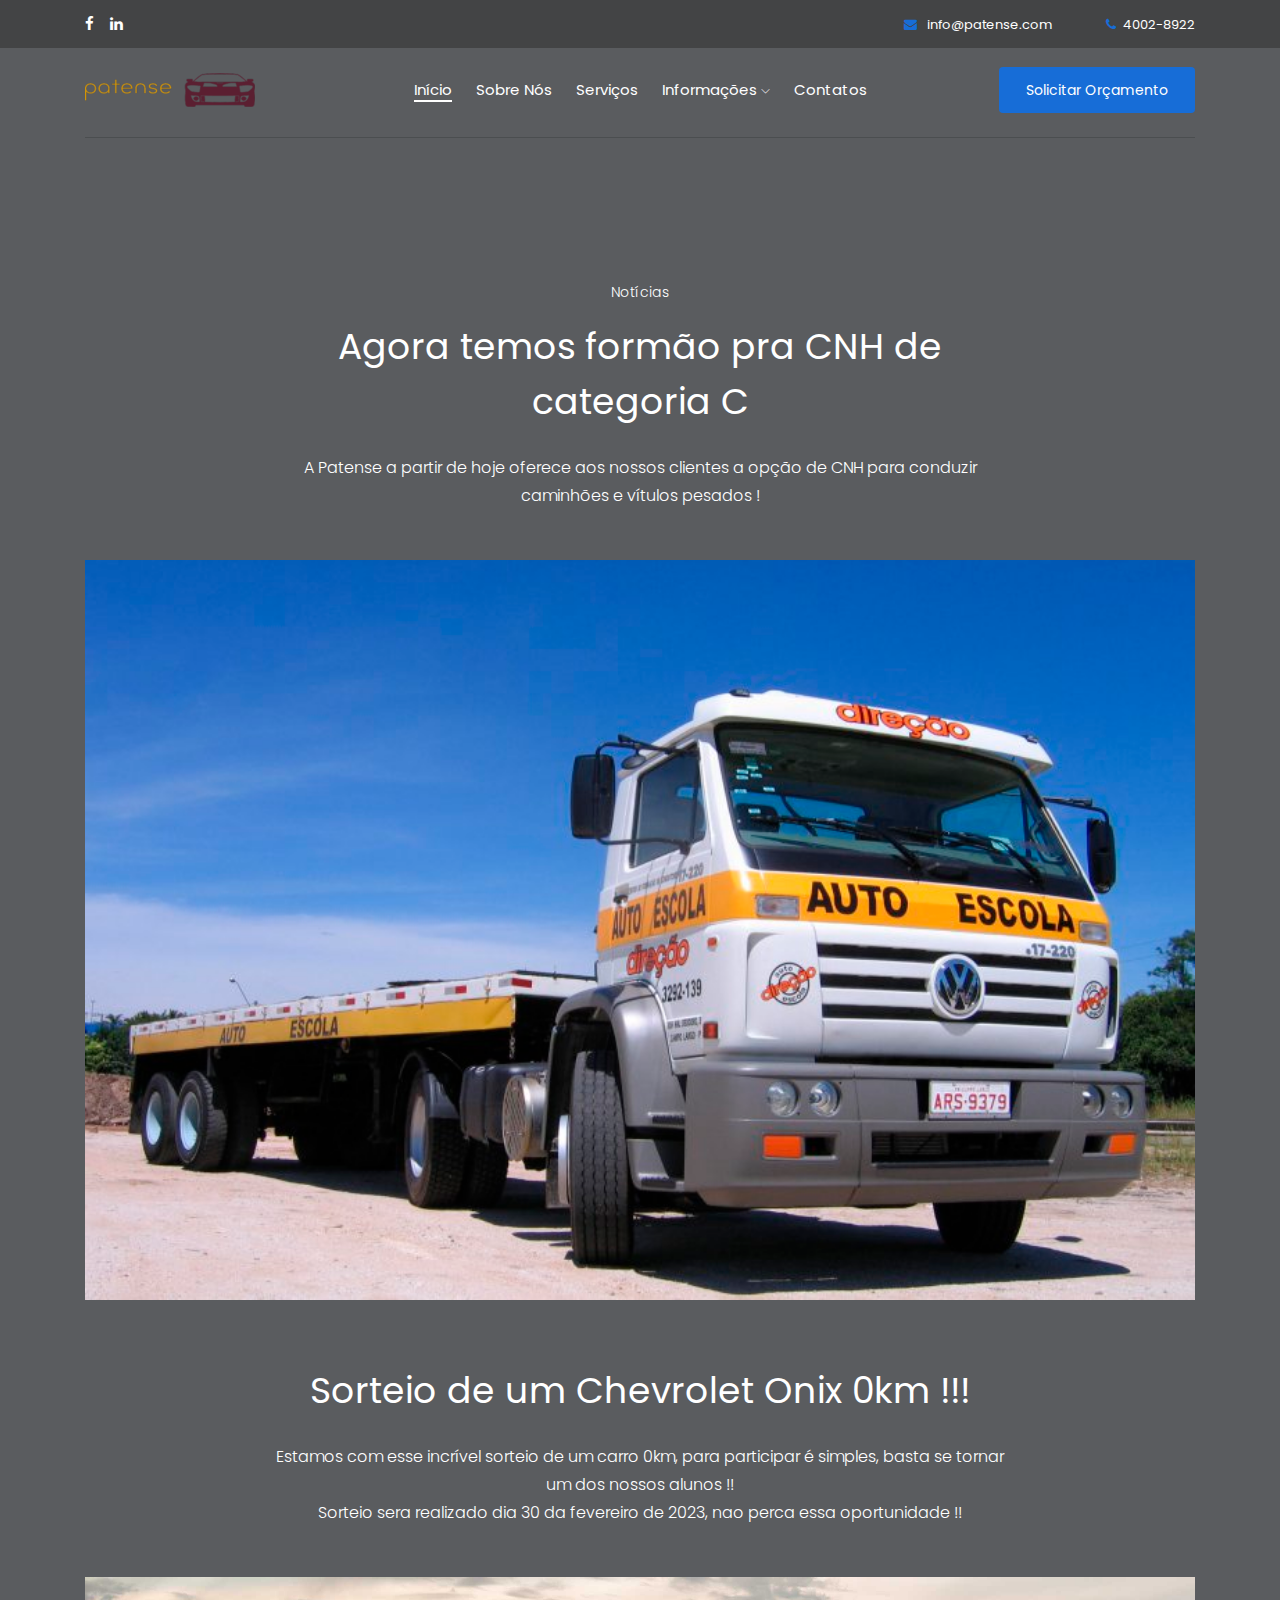
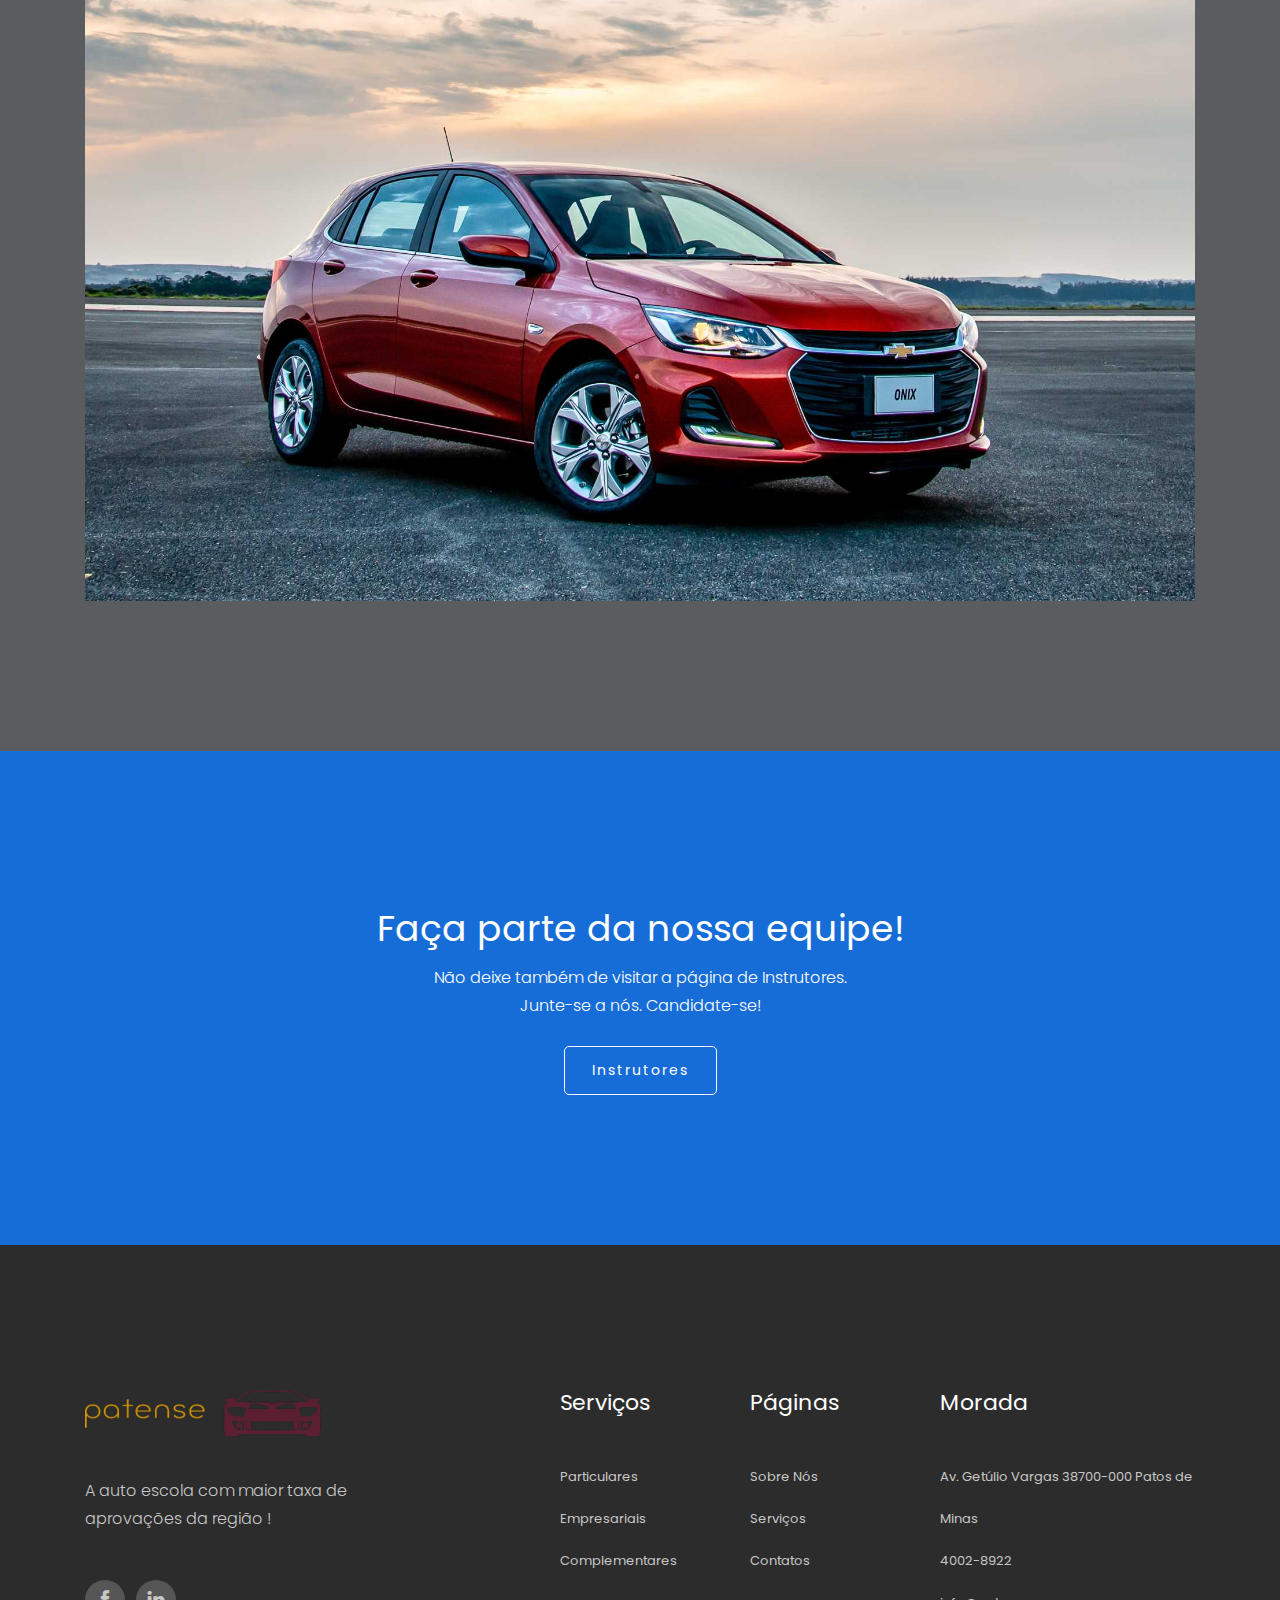
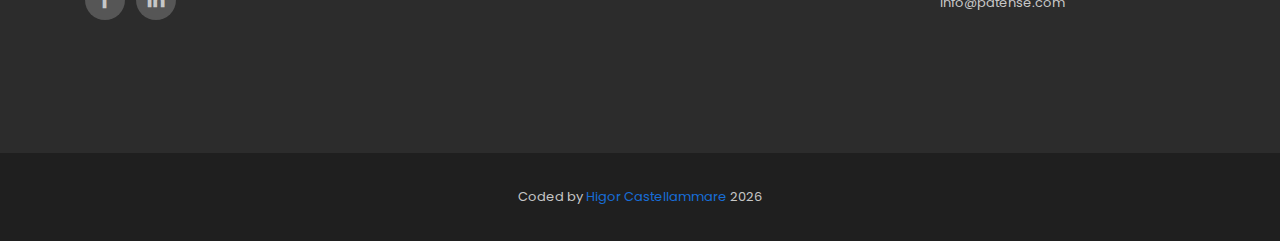
<file: noticias.html>
<!doctype html>
<html class="no-js" lang="zxx">


<head>
    <meta charset="utf-8">
    <meta http-equiv="x-ua-compatible" content="ie=edge">
    <title>Auto Escola Patense</title>
    <meta name="description" content="">
    <meta name="keywords"
          content="Tirar Carteira, Cnh, Carta">
    <meta name="viewport" content="width=device-width, initial-scale=1">


    <link rel="shortcut icon" type="image/x-icon" href="img/favicon/TCB favicon.png">


    <link rel="stylesheet" href="css/bootstrap.min.css">
    <link rel="stylesheet" href="css/owl.carousel.min.css">
    <link rel="stylesheet" href="css/magnific-popup.css">
    <link rel="stylesheet" href="css/font-awesome.min.css">
    <link rel="stylesheet" href="css/themify-icons.css">
    <link rel="stylesheet" href="css/nice-select.css">
    <link rel="stylesheet" href="css/flaticon.css">
    <link rel="stylesheet" href="css/gijgo.css">
    <link rel="stylesheet" href="css/animate.css">
    <link rel="stylesheet" href="css/slick.css">
    <link rel="stylesheet" href="css/slicknav.css">
    <link rel="stylesheet" href="css/style.min.css">
    <!-- <link rel="stylesheet" href="css/responsive.css"> -->
</head>

<body>

<header>
    <div class="header-area ">
        <div class="header-top_area d-none d-lg-block">
            <div class="container">
                <div class="row">
                    <div class="col-xl-6 col-md-6 ">
                        <div class="social_media_links">
                            <a href="#">
                                <i class="fa fa-facebook"></i>
                            </a>
                            <a href="#">
                                <i class="fa fa-linkedin"></i>
                            </a>
                        </div>
                    </div>
                    <div class="col-xl-6 col-md-6">
                        <div class="short_contact_list">
                            <ul>
                                <li><a href="" target="_blank"> <i
                                        class="fa fa-envelope"></i> info@patense.com</a></li>
                                <li><a href="" target="_blank"> <i class="fa fa-phone"></i>4002-8922</a></li>
                            </ul>
                        </div>
                    </div>
                </div>
            </div>
        </div>

        <div id="sticky-header" class="main-header-area">
            <div class="container">
                <div class="header_bottom_border">
                    <div class="row align-items-center">
                        <!-- Logo -->
                        <div class="col-xl-3 col-lg-2">
                            <div class="logo">
                                <a href="index.html">
                                    <img src="img/logo/tcb_logo_header_small.png" alt="">
                                </a>
                            </div>
                        </div>
                        <!-- Navigation -->
                        <div class="col-xl-6 col-lg-7">
                            <div class="main-menu  d-none d-lg-block">
                                <nav>
                                    <ul id="navigation">
                                        <li><a class="active" href="index.html">Início</a></li>
                                        <li><a href="about.html">Sobre Nós</a></li>
                                        <li><a href="service.html">Serviços</a></li>
                                        <li><a href="noticias.html">Informações <i class="ti-angle-down"></i></a>
                                            <ul class="submenu">

                                                <li><a href="noticias.html">Notícias</a></li>
                                            </ul>
                                        </li>
                                        <li><a href="contact.html">Contatos</a></li>
                                    </ul>
                                </nav>
                            </div>
                        </div>

                        <div class="col-xl-3 col-lg-3 d-none d-lg-block">
                            <div class="Appointment">
                                <div class="book_btn d-none d-lg-block">
                                    <a class="popup-with-form" href="#test-form">Solicitar Orçamento</a>
                                </div>
                            </div>
                        </div>
                        <div class="col-12">
                            <div class="mobile_menu d-block d-lg-none"></div>
                        </div>
                    </div>
                </div>

            </div>
        </div>
    </div>
</header>


<div class="portfolio_details_area">
    <div class="container">

        <div class="row">
            <div class="col-xl-8 offset-xl-2">

                <div class="portfolio_details_content text-center mb-50">
                    <span>Notícias</span>
                    <h3>Agora temos formão pra CNH de categoria C</h3>
                    <p>A Patense a partir de hoje oferece aos nossos clientes a opção de CNH para conduzir caminhões e vítulos pesados !  </p>
                </div>

            </div>

            <div class="col-xl-12">
                <div class="portfolio_details_thumb">
                    <img src="img/gallery/noticias_1.png" alt="">
                </div>
            </div>
        </div>


        <div class="row mt-5">
            <div class="col-xl-8 offset-xl-2">

                <div class="portfolio_details_content text-center mb-50">

                    <h3>Sorteio de um Chevrolet Onix 0km !!!</h3>
                    <p>Estamos com esse incrível sorteio de um carro 0km, para participar é simples, basta se tornar um dos nossos alunos !! <br>
                        Sorteio sera realizado dia 30 da fevereiro de 2023, nao perca essa oportunidade !! </p>
                </div>

            </div>

            <div class="col-xl-12">
                <div class="portfolio_details_thumb">
                    <img src="img/gallery/noticias_2.png" alt="">
                </div>
            </div>
        </div>
    </div>
</div>



<div class="project_area">
    <div class="container">
        <div class="row">
            <div class="col-xl-12">
                <div class="project_info text-center">
                    <h3>Faça parte da nossa equipe!</h3>
                    <p>Não deixe também de visitar a página de Instrutores. <br>
                        Junte-se a nós. Candidate-se!</p>
                    <a href="#" class="boxed-btn3-white">Instrutores</a>
                </div>
            </div>
        </div>
    </div>
</div>

<footer class="footer">
    <div class="footer_top">
        <div class="container">
            <div class="row">
                <div class="col-xl-4 col-md-6 col-lg-4">
                    <div class="footer_widget">
                        <div class="footer_logo">
                            <a href="#">
                                <img src="img/logo/tcb_logo_footer.png" alt="">
                            </a>
                        </div>
                        <p>
                            A auto escola com maior taxa de aprovações da região !
                        </p>
                        <div class="socail_links">
                            <ul>
                                <li>
                                    <a href="#">
                                        <i class="ti-facebook"></i>
                                    </a>
                                </li>
                                <li>
                                    <a href="#">
                                        <i class="ti-linkedin"></i>
                                    </a>
                                </li>
                            </ul>
                        </div>

                    </div>
                </div>
                <div class="col-xl-2 offset-xl-1 col-md-6 col-lg-3">
                    <div class="footer_widget">
                        <h3 class="footer_title">
                            Serviços
                        </h3>
                        <ul>
                            <li><a href="service.html">Particulares</a></li>
                            <li><a href="service.html">Empresariais</a></li>
                            <li><a href="service.html">Complementares</a></li>
                        </ul>

                    </div>
                </div>
                <div class="col-xl-2 col-md-6 col-lg-2">
                    <div class="footer_widget">
                        <h3 class="footer_title">
                            Páginas
                        </h3>
                        <ul>
                            <li><a href="about.html">Sobre Nós</a></li>
                            <li><a href="service.html">Serviços</a></li>
                            <li><a href="contact.html">Contatos</a></li>
                        </ul>
                    </div>
                </div>
                <div class="col-xl-3 col-md-6 col-lg-3">
                    <div class="footer_widget">
                        <h3 class="footer_title">
                            Morada
                        </h3>
                        <ul>
                            <li>Av. Getúlio Vargas 38700-000 Patos de Minas
                            </li>
                            <li><a href="" target="_blank">4002-8922</a></li>
                            <li><a href="castellammare6767@icoud.com" target="_blank">info@patense.com</a>
                        </ul>
                    </div>
                </div>
            </div>
        </div>
    </div>
    <div class="copy-right_text">
        <div class="container">
            <div class="footer_border"></div>
            <div class="row">
                <div class="col-xl-12">
                    <p class="copy_right text-center">
                        Coded by <a href="castellammare6767@icoud.com"
                                    target="_blank">Higor Castellammare</a>
                        <script>document.write(new Date().getFullYear());</script>
                    </p>
                </div>
            </div>
        </div>
    </div>
</footer>

<form id="test-form" class="white-popup-block mfp-hide">
    <div class="popup_box ">
        <div class="popup_inner">
            <div class="popup_header">
                <h3>Solicitar Orçamento</h3>
            </div>
            <div class="custom_form">
                <div class="row">
                    <div class="col-xl-12">
                        <input type="text" placeholder="O Seu Nome">
                    </div>
                    <div class="col-xl-12">
                        <input type="email" placeholder="O Seu Email">
                    </div>
                    <div class="col-xl-12">
                        <textarea name="" id="" cols="30" rows="10" placeholder="Mensagem"></textarea>
                    </div>
                    <div class="col-xl-12">
                        <button type="submit" class="boxed-btn3">Enviar</button>
                    </div>
                </div>
            </div>
        </div>
    </div>
</form>

<script src="js/vendor/modernizr-3.5.0.min.js"></script>
<script src="js/vendor/jquery-1.12.4.min.js"></script>
<script src="js/popper.min.js"></script>
<script src="js/bootstrap.min.js"></script>
<script src="js/owl.carousel.min.js"></script>
<script src="js/isotope.pkgd.min.js"></script>
<script src="js/ajax-form.js"></script>
<script src="js/waypoints.min.js"></script>
<script src="js/jquery.counterup.min.js"></script>
<script src="js/imagesloaded.pkgd.min.js"></script>
<script src="js/scrollIt.js"></script>
<script src="js/jquery.scrollUp.min.js"></script>
<script src="js/wow.min.js"></script>
<script src="js/nice-select.min.js"></script>
<script src="js/jquery.slicknav.min.js"></script>
<script src="js/jquery.magnific-popup.min.js"></script>
<script src="js/plugins.js"></script>
<script src="js/gijgo.min.js"></script>
<script src="js/slick.min.js"></script>
<!--contact js-->
<script src="js/contact.js"></script>
<script src="js/jquery.ajaxchimp.min.js"></script>
<script src="js/jquery.form.js"></script>
<script src="js/jquery.validate.min.js"></script>
<script src="js/mail-script.js"></script>

<script src="js/main.js"></script>
</body>

</html>
</file>
<file: css/themify-icons.css>
@font-face {
	font-family: 'themify';
	src:url('../fonts/themify.eot?-fvbane');
	src:url('../fonts/themify.eot?#iefix-fvbane') format('embedded-opentype'),
		url('../fonts/themify.woff?-fvbane') format('woff'),
		url('../fonts/themify.ttf?-fvbane') format('truetype'),
		url('../fonts/themify.svg?-fvbane#themify') format('svg');
	font-weight: normal;
	font-style: normal;
}

[class^="ti-"], [class*=" ti-"] {
	font-family: 'themify';
	/* speak: none; */
	font-style: normal;
	font-weight: normal;
	font-variant: normal;
	text-transform: none;
	line-height: 1;

	/* Better Font Rendering =========== */
	-webkit-font-smoothing: antialiased;
	-moz-osx-font-smoothing: grayscale;
}

.ti-wand:before {
	content: "\e600";
}
.ti-volume:before {
	content: "\e601";
}
.ti-user:before {
	content: "\e602";
}
.ti-unlock:before {
	content: "\e603";
}
.ti-unlink:before {
	content: "\e604";
}
.ti-trash:before {
	content: "\e605";
}
.ti-thought:before {
	content: "\e606";
}
.ti-target:before {
	content: "\e607";
}
.ti-tag:before {
	content: "\e608";
}
.ti-tablet:before {
	content: "\e609";
}
.ti-star:before {
	content: "\e60a";
}
.ti-spray:before {
	content: "\e60b";
}
.ti-signal:before {
	content: "\e60c";
}
.ti-shopping-cart:before {
	content: "\e60d";
}
.ti-shopping-cart-full:before {
	content: "\e60e";
}
.ti-settings:before {
	content: "\e60f";
}
.ti-search:before {
	content: "\e610";
}
.ti-zoom-in:before {
	content: "\e611";
}
.ti-zoom-out:before {
	content: "\e612";
}
.ti-cut:before {
	content: "\e613";
}
.ti-ruler:before {
	content: "\e614";
}
.ti-ruler-pencil:before {
	content: "\e615";
}
.ti-ruler-alt:before {
	content: "\e616";
}
.ti-bookmark:before {
	content: "\e617";
}
.ti-bookmark-alt:before {
	content: "\e618";
}
.ti-reload:before {
	content: "\e619";
}
.ti-plus:before {
	content: "\e61a";
}
.ti-pin:before {
	content: "\e61b";
}
.ti-pencil:before {
	content: "\e61c";
}
.ti-pencil-alt:before {
	content: "\e61d";
}
.ti-paint-roller:before {
	content: "\e61e";
}
.ti-paint-bucket:before {
	content: "\e61f";
}
.ti-na:before {
	content: "\e620";
}
.ti-mobile:before {
	content: "\e621";
}
.ti-minus:before {
	content: "\e622";
}
.ti-medall:before {
	content: "\e623";
}
.ti-medall-alt:before {
	content: "\e624";
}
.ti-marker:before {
	content: "\e625";
}
.ti-marker-alt:before {
	content: "\e626";
}
.ti-arrow-up:before {
	content: "\e627";
}
.ti-arrow-right:before {
	content: "\e628";
}
.ti-arrow-left:before {
	content: "\e629";
}
.ti-arrow-down:before {
	content: "\e62a";
}
.ti-lock:before {
	content: "\e62b";
}
.ti-location-arrow:before {
	content: "\e62c";
}
.ti-link:before {
	content: "\e62d";
}
.ti-layout:before {
	content: "\e62e";
}
.ti-layers:before {
	content: "\e62f";
}
.ti-layers-alt:before {
	content: "\e630";
}
.ti-key:before {
	content: "\e631";
}
.ti-import:before {
	content: "\e632";
}
.ti-image:before {
	content: "\e633";
}
.ti-heart:before {
	content: "\e634";
}
.ti-heart-broken:before {
	content: "\e635";
}
.ti-hand-stop:before {
	content: "\e636";
}
.ti-hand-open:before {
	content: "\e637";
}
.ti-hand-drag:before {
	content: "\e638";
}
.ti-folder:before {
	content: "\e639";
}
.ti-flag:before {
	content: "\e63a";
}
.ti-flag-alt:before {
	content: "\e63b";
}
.ti-flag-alt-2:before {
	content: "\e63c";
}
.ti-eye:before {
	content: "\e63d";
}
.ti-export:before {
	content: "\e63e";
}
.ti-exchange-vertical:before {
	content: "\e63f";
}
.ti-desktop:before {
	content: "\e640";
}
.ti-cup:before {
	content: "\e641";
}
.ti-crown:before {
	content: "\e642";
}
.ti-comments:before {
	content: "\e643";
}
.ti-comment:before {
	content: "\e644";
}
.ti-comment-alt:before {
	content: "\e645";
}
.ti-close:before {
	content: "\e646";
}
.ti-clip:before {
	content: "\e647";
}
.ti-angle-up:before {
	content: "\e648";
}
.ti-angle-right:before {
	content: "\e649";
}
.ti-angle-left:before {
	content: "\e64a";
}
.ti-angle-down:before {
	content: "\e64b";
}
.ti-check:before {
	content: "\e64c";
}
.ti-check-box:before {
	content: "\e64d";
}
.ti-camera:before {
	content: "\e64e";
}
.ti-announcement:before {
	content: "\e64f";
}
.ti-brush:before {
	content: "\e650";
}
.ti-briefcase:before {
	content: "\e651";
}
.ti-bolt:before {
	content: "\e652";
}
.ti-bolt-alt:before {
	content: "\e653";
}
.ti-blackboard:before {
	content: "\e654";
}
.ti-bag:before {
	content: "\e655";
}
.ti-move:before {
	content: "\e656";
}
.ti-arrows-vertical:before {
	content: "\e657";
}
.ti-arrows-horizontal:before {
	content: "\e658";
}
.ti-fullscreen:before {
	content: "\e659";
}
.ti-arrow-top-right:before {
	content: "\e65a";
}
.ti-arrow-top-left:before {
	content: "\e65b";
}
.ti-arrow-circle-up:before {
	content: "\e65c";
}
.ti-arrow-circle-right:before {
	content: "\e65d";
}
.ti-arrow-circle-left:before {
	content: "\e65e";
}
.ti-arrow-circle-down:before {
	content: "\e65f";
}
.ti-angle-double-up:before {
	content: "\e660";
}
.ti-angle-double-right:before {
	content: "\e661";
}
.ti-angle-double-left:before {
	content: "\e662";
}
.ti-angle-double-down:before {
	content: "\e663";
}
.ti-zip:before {
	content: "\e664";
}
.ti-world:before {
	content: "\e665";
}
.ti-wheelchair:before {
	content: "\e666";
}
.ti-view-list:before {
	content: "\e667";
}
.ti-view-list-alt:before {
	content: "\e668";
}
.ti-view-grid:before {
	content: "\e669";
}
.ti-uppercase:before {
	content: "\e66a";
}
.ti-upload:before {
	content: "\e66b";
}
.ti-underline:before {
	content: "\e66c";
}
.ti-truck:before {
	content: "\e66d";
}
.ti-timer:before {
	content: "\e66e";
}
.ti-ticket:before {
	content: "\e66f";
}
.ti-thumb-up:before {
	content: "\e670";
}
.ti-thumb-down:before {
	content: "\e671";
}
.ti-text:before {
	content: "\e672";
}
.ti-stats-up:before {
	content: "\e673";
}
.ti-stats-down:before {
	content: "\e674";
}
.ti-split-v:before {
	content: "\e675";
}
.ti-split-h:before {
	content: "\e676";
}
.ti-smallcap:before {
	content: "\e677";
}
.ti-shine:before {
	content: "\e678";
}
.ti-shift-right:before {
	content: "\e679";
}
.ti-shift-left:before {
	content: "\e67a";
}
.ti-shield:before {
	content: "\e67b";
}
.ti-notepad:before {
	content: "\e67c";
}
.ti-server:before {
	content: "\e67d";
}
.ti-quote-right:before {
	content: "\e67e";
}
.ti-quote-left:before {
	content: "\e67f";
}
.ti-pulse:before {
	content: "\e680";
}
.ti-printer:before {
	content: "\e681";
}
.ti-power-off:before {
	content: "\e682";
}
.ti-plug:before {
	content: "\e683";
}
.ti-pie-chart:before {
	content: "\e684";
}
.ti-paragraph:before {
	content: "\e685";
}
.ti-panel:before {
	content: "\e686";
}
.ti-package:before {
	content: "\e687";
}
.ti-music:before {
	content: "\e688";
}
.ti-music-alt:before {
	content: "\e689";
}
.ti-mouse:before {
	content: "\e68a";
}
.ti-mouse-alt:before {
	content: "\e68b";
}
.ti-money:before {
	content: "\e68c";
}
.ti-microphone:before {
	content: "\e68d";
}
.ti-menu:before {
	content: "\e68e";
}
.ti-menu-alt:before {
	content: "\e68f";
}
.ti-map:before {
	content: "\e690";
}
.ti-map-alt:before {
	content: "\e691";
}
.ti-loop:before {
	content: "\e692";
}
.ti-location-pin:before {
	content: "\e693";
}
.ti-list:before {
	content: "\e694";
}
.ti-light-bulb:before {
	content: "\e695";
}
.ti-Italic:before {
	content: "\e696";
}
.ti-info:before {
	content: "\e697";
}
.ti-infinite:before {
	content: "\e698";
}
.ti-id-badge:before {
	content: "\e699";
}
.ti-hummer:before {
	content: "\e69a";
}
.ti-home:before {
	content: "\e69b";
}
.ti-help:before {
	content: "\e69c";
}
.ti-headphone:before {
	content: "\e69d";
}
.ti-harddrives:before {
	content: "\e69e";
}
.ti-harddrive:before {
	content: "\e69f";
}
.ti-gift:before {
	content: "\e6a0";
}
.ti-game:before {
	content: "\e6a1";
}
.ti-filter:before {
	content: "\e6a2";
}
.ti-files:before {
	content: "\e6a3";
}
.ti-file:before {
	content: "\e6a4";
}
.ti-eraser:before {
	content: "\e6a5";
}
.ti-envelope:before {
	content: "\e6a6";
}
.ti-download:before {
	content: "\e6a7";
}
.ti-direction:before {
	content: "\e6a8";
}
.ti-direction-alt:before {
	content: "\e6a9";
}
.ti-dashboard:before {
	content: "\e6aa";
}
.ti-control-stop:before {
	content: "\e6ab";
}
.ti-control-shuffle:before {
	content: "\e6ac";
}
.ti-control-play:before {
	content: "\e6ad";
}
.ti-control-pause:before {
	content: "\e6ae";
}
.ti-control-forward:before {
	content: "\e6af";
}
.ti-control-backward:before {
	content: "\e6b0";
}
.ti-cloud:before {
	content: "\e6b1";
}
.ti-cloud-up:before {
	content: "\e6b2";
}
.ti-cloud-down:before {
	content: "\e6b3";
}
.ti-clipboard:before {
	content: "\e6b4";
}
.ti-car:before {
	content: "\e6b5";
}
.ti-calendar:before {
	content: "\e6b6";
}
.ti-book:before {
	content: "\e6b7";
}
.ti-bell:before {
	content: "\e6b8";
}
.ti-basketball:before {
	content: "\e6b9";
}
.ti-bar-chart:before {
	content: "\e6ba";
}
.ti-bar-chart-alt:before {
	content: "\e6bb";
}
.ti-back-right:before {
	content: "\e6bc";
}
.ti-back-left:before {
	content: "\e6bd";
}
.ti-arrows-corner:before {
	content: "\e6be";
}
.ti-archive:before {
	content: "\e6bf";
}
.ti-anchor:before {
	content: "\e6c0";
}
.ti-align-right:before {
	content: "\e6c1";
}
.ti-align-left:before {
	content: "\e6c2";
}
.ti-align-justify:before {
	content: "\e6c3";
}
.ti-align-center:before {
	content: "\e6c4";
}
.ti-alert:before {
	content: "\e6c5";
}
.ti-alarm-clock:before {
	content: "\e6c6";
}
.ti-agenda:before {
	content: "\e6c7";
}
.ti-write:before {
	content: "\e6c8";
}
.ti-window:before {
	content: "\e6c9";
}
.ti-widgetized:before {
	content: "\e6ca";
}
.ti-widget:before {
	content: "\e6cb";
}
.ti-widget-alt:before {
	content: "\e6cc";
}
.ti-wallet:before {
	content: "\e6cd";
}
.ti-video-clapper:before {
	content: "\e6ce";
}
.ti-video-camera:before {
	content: "\e6cf";
}
.ti-vector:before {
	content: "\e6d0";
}
.ti-themify-logo:before {
	content: "\e6d1";
}
.ti-themify-favicon:before {
	content: "\e6d2";
}
.ti-themify-favicon-alt:before {
	content: "\e6d3";
}
.ti-support:before {
	content: "\e6d4";
}
.ti-stamp:before {
	content: "\e6d5";
}
.ti-split-v-alt:before {
	content: "\e6d6";
}
.ti-slice:before {
	content: "\e6d7";
}
.ti-shortcode:before {
	content: "\e6d8";
}
.ti-shift-right-alt:before {
	content: "\e6d9";
}
.ti-shift-left-alt:before {
	content: "\e6da";
}
.ti-ruler-alt-2:before {
	content: "\e6db";
}
.ti-receipt:before {
	content: "\e6dc";
}
.ti-pin2:before {
	content: "\e6dd";
}
.ti-pin-alt:before {
	content: "\e6de";
}
.ti-pencil-alt2:before {
	content: "\e6df";
}
.ti-palette:before {
	content: "\e6e0";
}
.ti-more:before {
	content: "\e6e1";
}
.ti-more-alt:before {
	content: "\e6e2";
}
.ti-microphone-alt:before {
	content: "\e6e3";
}
.ti-magnet:before {
	content: "\e6e4";
}
.ti-line-double:before {
	content: "\e6e5";
}
.ti-line-dotted:before {
	content: "\e6e6";
}
.ti-line-dashed:before {
	content: "\e6e7";
}
.ti-layout-width-full:before {
	content: "\e6e8";
}
.ti-layout-width-default:before {
	content: "\e6e9";
}
.ti-layout-width-default-alt:before {
	content: "\e6ea";
}
.ti-layout-tab:before {
	content: "\e6eb";
}
.ti-layout-tab-window:before {
	content: "\e6ec";
}
.ti-layout-tab-v:before {
	content: "\e6ed";
}
.ti-layout-tab-min:before {
	content: "\e6ee";
}
.ti-layout-slider:before {
	content: "\e6ef";
}
.ti-layout-slider-alt:before {
	content: "\e6f0";
}
.ti-layout-sidebar-right:before {
	content: "\e6f1";
}
.ti-layout-sidebar-none:before {
	content: "\e6f2";
}
.ti-layout-sidebar-left:before {
	content: "\e6f3";
}
.ti-layout-placeholder:before {
	content: "\e6f4";
}
.ti-layout-menu:before {
	content: "\e6f5";
}
.ti-layout-menu-v:before {
	content: "\e6f6";
}
.ti-layout-menu-separated:before {
	content: "\e6f7";
}
.ti-layout-menu-full:before {
	content: "\e6f8";
}
.ti-layout-media-right-alt:before {
	content: "\e6f9";
}
.ti-layout-media-right:before {
	content: "\e6fa";
}
.ti-layout-media-overlay:before {
	content: "\e6fb";
}
.ti-layout-media-overlay-alt:before {
	content: "\e6fc";
}
.ti-layout-media-overlay-alt-2:before {
	content: "\e6fd";
}
.ti-layout-media-left-alt:before {
	content: "\e6fe";
}
.ti-layout-media-left:before {
	content: "\e6ff";
}
.ti-layout-media-center-alt:before {
	content: "\e700";
}
.ti-layout-media-center:before {
	content: "\e701";
}
.ti-layout-list-thumb:before {
	content: "\e702";
}
.ti-layout-list-thumb-alt:before {
	content: "\e703";
}
.ti-layout-list-post:before {
	content: "\e704";
}
.ti-layout-list-large-image:before {
	content: "\e705";
}
.ti-layout-line-solid:before {
	content: "\e706";
}
.ti-layout-grid4:before {
	content: "\e707";
}
.ti-layout-grid3:before {
	content: "\e708";
}
.ti-layout-grid2:before {
	content: "\e709";
}
.ti-layout-grid2-thumb:before {
	content: "\e70a";
}
.ti-layout-cta-right:before {
	content: "\e70b";
}
.ti-layout-cta-left:before {
	content: "\e70c";
}
.ti-layout-cta-center:before {
	content: "\e70d";
}
.ti-layout-cta-btn-right:before {
	content: "\e70e";
}
.ti-layout-cta-btn-left:before {
	content: "\e70f";
}
.ti-layout-column4:before {
	content: "\e710";
}
.ti-layout-column3:before {
	content: "\e711";
}
.ti-layout-column2:before {
	content: "\e712";
}
.ti-layout-accordion-separated:before {
	content: "\e713";
}
.ti-layout-accordion-merged:before {
	content: "\e714";
}
.ti-layout-accordion-list:before {
	content: "\e715";
}
.ti-ink-pen:before {
	content: "\e716";
}
.ti-info-alt:before {
	content: "\e717";
}
.ti-help-alt:before {
	content: "\e718";
}
.ti-headphone-alt:before {
	content: "\e719";
}
.ti-hand-point-up:before {
	content: "\e71a";
}
.ti-hand-point-right:before {
	content: "\e71b";
}
.ti-hand-point-left:before {
	content: "\e71c";
}
.ti-hand-point-down:before {
	content: "\e71d";
}
.ti-gallery:before {
	content: "\e71e";
}
.ti-face-smile:before {
	content: "\e71f";
}
.ti-face-sad:before {
	content: "\e720";
}
.ti-credit-card:before {
	content: "\e721";
}
.ti-control-skip-forward:before {
	content: "\e722";
}
.ti-control-skip-backward:before {
	content: "\e723";
}
.ti-control-record:before {
	content: "\e724";
}
.ti-control-eject:before {
	content: "\e725";
}
.ti-comments-smiley:before {
	content: "\e726";
}
.ti-brush-alt:before {
	content: "\e727";
}
.ti-youtube:before {
	content: "\e728";
}
.ti-vimeo:before {
	content: "\e729";
}
.ti-twitter:before {
	content: "\e72a";
}
.ti-time:before {
	content: "\e72b";
}
.ti-tumblr:before {
	content: "\e72c";
}
.ti-skype:before {
	content: "\e72d";
}
.ti-share:before {
	content: "\e72e";
}
.ti-share-alt:before {
	content: "\e72f";
}
.ti-rocket:before {
	content: "\e730";
}
.ti-pinterest:before {
	content: "\e731";
}
.ti-new-window:before {
	content: "\e732";
}
.ti-microsoft:before {
	content: "\e733";
}
.ti-list-ol:before {
	content: "\e734";
}
.ti-linkedin:before {
	content: "\e735";
}
.ti-layout-sidebar-2:before {
	content: "\e736";
}
.ti-layout-grid4-alt:before {
	content: "\e737";
}
.ti-layout-grid3-alt:before {
	content: "\e738";
}
.ti-layout-grid2-alt:before {
	content: "\e739";
}
.ti-layout-column4-alt:before {
	content: "\e73a";
}
.ti-layout-column3-alt:before {
	content: "\e73b";
}
.ti-layout-column2-alt:before {
	content: "\e73c";
}
.ti-instagram:before {
	content: "\e73d";
}
.ti-google:before {
	content: "\e73e";
}
.ti-github:before {
	content: "\e73f";
}
.ti-flickr:before {
	content: "\e740";
}
.ti-facebook:before {
	content: "\e741";
}
.ti-dropbox:before {
	content: "\e742";
}
.ti-dribbble:before {
	content: "\e743";
}
.ti-apple:before {
	content: "\e744";
}
.ti-android:before {
	content: "\e745";
}
.ti-save:before {
	content: "\e746";
}
.ti-save-alt:before {
	content: "\e747";
}
.ti-yahoo:before {
	content: "\e748";
}
.ti-wordpress:before {
	content: "\e749";
}
.ti-vimeo-alt:before {
	content: "\e74a";
}
.ti-twitter-alt:before {
	content: "\e74b";
}
.ti-tumblr-alt:before {
	content: "\e74c";
}
.ti-trello:before {
	content: "\e74d";
}
.ti-stack-overflow:before {
	content: "\e74e";
}
.ti-soundcloud:before {
	content: "\e74f";
}
.ti-sharethis:before {
	content: "\e750";
}
.ti-sharethis-alt:before {
	content: "\e751";
}
.ti-reddit:before {
	content: "\e752";
}
.ti-pinterest-alt:before {
	content: "\e753";
}
.ti-microsoft-alt:before {
	content: "\e754";
}
.ti-linux:before {
	content: "\e755";
}
.ti-jsfiddle:before {
	content: "\e756";
}
.ti-joomla:before {
	content: "\e757";
}
.ti-html5:before {
	content: "\e758";
}
.ti-flickr-alt:before {
	content: "\e759";
}
.ti-email:before {
	content: "\e75a";
}
.ti-drupal:before {
	content: "\e75b";
}
.ti-dropbox-alt:before {
	content: "\e75c";
}
.ti-css3:before {
	content: "\e75d";
}
.ti-rss:before {
	content: "\e75e";
}
.ti-rss-alt:before {
	content: "\e75f";
}
</file>
<file: css/nice-select.css>
.nice-select {
  -webkit-tap-highlight-color: transparent;
  background-color: #fff;
  border-radius: 5px;
  border: solid 1px #e8e8e8;
  box-sizing: border-box;
  clear: both;
  cursor: pointer;
  display: block;
  float: left;
  font-family: inherit;
  font-size: 14px;
  font-weight: normal;
  height: 42px;
  line-height: 40px;
  outline: none;
  padding-left: 18px;
  padding-right: 30px;
  position: relative;
  text-align: left !important;
  -webkit-transition: all 0.2s ease-in-out;
  transition: all 0.2s ease-in-out;
  -webkit-user-select: none;
     -moz-user-select: none;
      -ms-user-select: none;
          user-select: none;
  white-space: nowrap;
  width: auto; }
  .nice-select:hover {
    border-color: #dbdbdb; }
  .nice-select:active, .nice-select.open, .nice-select:focus {
    border-color: #999; }


  .nice-select.disabled {
    border-color: #ededed;
    color: #999;
    pointer-events: none; }
    .nice-select.disabled:after {
      border-color: #cccccc; }
  .nice-select.wide {
    width: 100%; }
    .nice-select.wide .list {
      left: 0 !important;
      right: 0 !important; }
  .nice-select.right {
    float: right; }
    .nice-select.right .list {
      left: auto;
      right: 0; }
  .nice-select.small {
    font-size: 12px;
    height: 36px;
    line-height: 34px; }
    .nice-select.small:after {
      height: 4px;
      width: 4px; }
    .nice-select.small .option {
      line-height: 34px;
      min-height: 34px; }
  .nice-select .list {
    background-color: #fff;
    border-radius: 5px;
    box-shadow: 0 0 0 1px rgba(68, 68, 68, 0.11);
    box-sizing: border-box;
    margin-top: 4px;
    opacity: 0;
    overflow: hidden;
    padding: 0;
    pointer-events: none;
    position: absolute;
    top: 100%;
    left: 0;
    -webkit-transform-origin: 50% 0;
        -ms-transform-origin: 50% 0;
            transform-origin: 50% 0;
    -webkit-transform: scale(0.75) translateY(-21px);
        -ms-transform: scale(0.75) translateY(-21px);
            transform: scale(0.75) translateY(-21px);
    -webkit-transition: all 0.2s cubic-bezier(0.5, 0, 0, 1.25), opacity 0.15s ease-out;
    transition: all 0.2s cubic-bezier(0.5, 0, 0, 1.25), opacity 0.15s ease-out;
    z-index: 9; }
    .nice-select .list:hover .option:not(:hover) {
      background-color: transparent !important; }
  .nice-select .option {
    cursor: pointer;
    font-weight: 400;
    line-height: 40px;
    list-style: none;
    min-height: 40px;
    outline: none;
    padding-left: 18px;
    padding-right: 29px;
    text-align: left;
    -webkit-transition: all 0.2s;
    transition: all 0.2s; }
    .nice-select .option:hover, .nice-select .option.focus, .nice-select .option.selected.focus {
      background-color: #f6f6f6; }
    .nice-select .option.selected {
      font-weight: bold; }
    .nice-select .option.disabled {
      background-color: transparent;
      color: #999;
      cursor: default; }

.no-csspointerevents .nice-select .list {
  display: none; }

.no-csspointerevents .nice-select.open .list {
  display: block; }





  /* ,,,,,,,,,,,,,,,, */


  .nice-select:after {
    content: "\e64b";
    display: block;
    height: 5px;
    margin-top: -5px;
    pointer-events: none;
    position: absolute;
    right: 30px;
    top: 8px;
    transition: all 0.15s ease-in-out;
    width: 5px;
    font-family: 'themify';
    color: #ddd; }

    .nice-select.open:after {
 }
    .nice-select.open .list {
      opacity: 1;
      pointer-events: auto;
      -webkit-transform: scale(1) translateY(0);
          -ms-transform: scale(1) translateY(0);
              transform: scale(1) translateY(0); }
</file>
<file: css/flaticon.css>
/*
  	Flaticon icon font: Flaticon

  	*/

	  @font-face {
		font-family: "Flaticon";
		src: url("../fonts/Flaticon.eot");
		src: url("../fonts/Flaticon.eot");
		src: url("../fonts/Flaticon.eot?#iefix") format("embedded-opentype"),
			 url("../fonts/Flaticon.woff2") format("woff2"),
			 url("../fonts/Flaticon.woff") format("woff"),
			 url("../fonts/Flaticon.ttf") format("truetype"),
			 url("../fonts/Flaticon.svg#Flaticon") format("svg");
		font-weight: normal;
		font-style: normal;
	  }
	  
	  @media screen and (-webkit-min-device-pixel-ratio:0) {
		@font-face {
		  font-family: "Flaticon";
		  src: url("./Flaticon.svg#Flaticon") format("svg");
		}
	  }
	  
	  [class^="flaticon-"]:before, [class*=" flaticon-"]:before,
	  [class^="flaticon-"]:after, [class*=" flaticon-"]:after {   
		font-family: Flaticon;
			  font-size: 20px;
	  font-style: normal;
	  margin-left: 20px;
	  }
	  
	.flaticon-legal-paper:before {
		content: "\e001";
	}
	.flaticon-case:before {
		content: "\e002";
	}
	.flaticon-survey:before {
		content: "\e003";
	}
	.flaticon-bar-chart:before {
		content: "\e004";
	}
	.flaticon-controls:before {
		content: "\e005";
	}
	.flaticon-puzzle:before {
		content: "\e006";
	}
	.flaticon-right:before {
		content: "\e007";
	}
</file>
<file: css/gijgo.css>
.gj-button {
    background-color: #f5f5f5;
    border: 1px solid #ddd;
    color: #000;
    border-radius: 3px;
    padding: 6px 10px;
    cursor: pointer;
}

.gj-unselectable {
    -webkit-touch-callout: none;
    -webkit-user-select: none;
    -khtml-user-select: none;
    -moz-user-select: none;
    -ms-user-select: none;
    user-select: none;
}

.gj-row {
    display: -webkit-box;
    display: -ms-flexbox;
    display: flex;
    -ms-flex-wrap: wrap;
    flex-wrap: wrap;
}

.gj-margin-left-5 {
    margin-left: 5px;
}

.gj-margin-left-10 {
    margin-left: 10px;
}

.gj-width-full {
    width: 100%;
}

.gj-cursor-pointer {
    cursor: pointer;
}

.gj-text-align-center {
    text-align: center;
}

.gj-font-size-16 {
    font-size: 16px;
}

.gj-hidden {
    display: none;
}

/** Material Design */
.gj-button-md {
    background: 0 0;
    border: none;
    border-radius: 2px;
    color: rgba(0, 0, 0, 0.87);
    position: relative;
    height: 36px;
    margin: 0;
    min-width: 64px;
    padding: 0 16px;
    display: inline-block;
    font-family: "Roboto","Helvetica","Arial",sans-serif;
    font-size: 1rem;
    font-weight: 500;
    text-transform: uppercase;
    letter-spacing: 0;
    overflow: hidden;
    will-change: box-shadow;
    transition: box-shadow .2s cubic-bezier(.4,0,1,1),background-color .2s cubic-bezier(.4,0,.2,1),color .2s cubic-bezier(.4,0,.2,1);
    outline: none;
    cursor: pointer;
    text-decoration: none;
    text-align: center;
    line-height: 36px;
    vertical-align: middle;
    overflow: hidden;
    -webkit-user-select: none;
    -moz-user-select: none;
    -ms-user-select: none;
    user-select: none;
}

.gj-button-md:hover {
    background-color: rgba(158,158,158,.2);
}

.gj-button-md:disabled {
    color: rgba(0,0,0,.26);
    background: 0 0;
}

.gj-button-md .material-icons,
.gj-button-md .gj-icon {
    vertical-align: middle;
    /*font-size: 1.3rem;
    margin-right: 4px;*/
}

.gj-button-md.gj-button-md-icon {
    width: 24px;
    height: 31px;
    min-width: 24px;
    padding: 0px;
    display: table;
}

.gj-button-md.gj-button-md-icon .material-icons,
.gj-button-md.gj-button-md-icon .gj-icon {
    display: table-cell;
    margin-right: 0px;
    width: 24px;
    height: 24px;
}

.gj-button-md.active {
    background-color: rgba(158,158,158,.4);
}

.gj-button-md-group {
    position: relative;
    display: inline-block;
    vertical-align: middle;
}

.gj-textbox-md {
    border: none;
    border-bottom: 1px solid rgba(0,0,0,.42);
    display: block;
    font-family: "Helvetica","Arial",sans-serif;
    font-size: 16px;
    line-height: 16px;
    padding: 4px 0px;
    margin: 0;
    width: 100%;
    background: 0 0;
    text-align: left;
    color: rgba(0,0,0,.87);
}

.gj-textbox-md:focus,
.gj-textbox-md:active {
    border-bottom: 2px solid rgba(0,0,0,.42);
    outline: none;
}

.gj-textbox-md::placeholder {
    color: #8e8e8e;
}

.gj-textbox-md:-ms-input-placeholder {
    color: #8e8e8e;
}

.gj-textbox-md::-ms-input-placeholder {
    color: #8e8e8e;
}

.gj-md-spacer-24 {
    min-width: 24px;
    width: 24px;
    display: inline-block;
}

.gj-md-spacer-32 {
    min-width: 32px;
    width: 32px;
    display: inline-block;
}

.gj-modal {
    position: fixed;
    top: 0;
    right: 0;
    bottom: 0;
    left: 0;
    z-index: 1203;
    display: none;
    overflow: hidden;
    -webkit-overflow-scrolling: touch;
    outline: 0;
    background-color: rgba(0, 0, 0, 0.54118);
    transition: 200ms ease opacity;
    will-change: opacity;
}

/* List */
ul.gj-list li [data-role="wrapper"] {
    display: table;
    width: 100%;
}

ul.gj-list li [data-role="checkbox"] {
    display: table-cell;
    vertical-align:middle;
    text-align:center;
}

ul.gj-list li [data-role="image"] {
    display: table-cell;
    vertical-align:middle;
    text-align:center;
}

ul.gj-list li [data-role="display"] {
    display: table-cell;
    vertical-align:middle;
    cursor: pointer;
}

ul.gj-list li [data-role="display"]:empty:before {
  content: "\200b"; /* unicode zero width space character */
}

/* List - Bootstrap */
ul.gj-list-bootstrap {
    padding-left: 0px;
    margin-bottom: 0px;
}

ul.gj-list-bootstrap li {
    padding: 0px;
}

ul.gj-list-bootstrap li [data-role="wrapper"] {
    padding: 0px 10px;
}

ul.gj-list-bootstrap li [data-role="checkbox"] {
    width: 24px;
    padding: 3px;
}

ul.gj-list-bootstrap li [data-role="image"] {
    width: 24px;
    height: 24px;
}

ul.gj-list-bootstrap li [data-role="display"] {
    padding: 8px 0px 8px 4px;
}

.list-group-item.active ul li, .list-group-item.active:focus ul li, .list-group-item.active:hover ul li {
    text-shadow: none;
    color:initial;
}

/* List - Material Design */
ul.gj-list-md {
    padding: 0px;
    list-style: none;
    list-style-type: none;
    line-height: 24px;
    letter-spacing: 0;
    color: #616161; /* Gray 700 */
}

ul.gj-list-md li {
    display: list-item;
    list-style-type: none;
    padding: 0px;
    min-height: unset;
    box-sizing: border-box;
    align-items: center;
    cursor: default;
    overflow: hidden;

    font-family: "Roboto","Helvetica","Arial",sans-serif;
    font-size: 16px;
    font-weight: 400;
    letter-spacing: .04em;
    line-height: 1;
    
    -webkit-flex-direction: row;
    -ms-flex-direction: row;
    flex-direction: row;
    -webkit-flex-wrap: nowrap;
    -ms-flex-wrap: nowrap;
    flex-wrap: nowrap;
}

ul.gj-list-md li [data-role="checkbox"] {
    height: 24px;
    width: 24px;
}

ul.gj-list-md li [data-role="image"] {
    height: 24px;
    width: 24px;
}

ul.gj-list-md li [data-role="display"] {
    padding: 8px 0px 8px 5px;
    order: 0;
    flex-grow: 2;
    text-decoration: none;
    box-sizing: border-box;
    align-items: center;
    text-align: left;
    color: rgba(0,0,0,.87);
}

ul.gj-list-md li.disabled>[data-role="wrapper"]>[data-role="display"] {
    color: #9E9E9E; /* Gray 500 */
}

.gj-list-md-active {
    background: #e0e0e0;
    color: #3f51b5;
}


/* Picker */
.gj-picker {
    position: absolute;
    z-index: 1203;
    background-color: #fff;
}

.gj-picker .selected {
    color: #fff;
}

/* Material Design */
.gj-picker-md {
    font-family: "Roboto","Helvetica","Arial",sans-serif;
    font-size: 16px;
    font-weight: 400;
    letter-spacing: .04em;
    line-height: 1;
    color: rgba(0,0,0,.87);
    border: 1px solid #E0E0E0;
}

.gj-modal .gj-picker-md {
    border: 0px;
}

.gj-picker-md [role="header"] {
    color: rgba(255, 255, 255, 0.54);
    display: flex;
    background: #2196f3;
    align-items: baseline;
    user-select: none;
    justify-content: center;
}

.gj-picker-md [role="footer"] {
    float: right;
    padding: 10px;
}

.gj-picker-md [role="footer"] button.gj-button-md {
    color: #2196f3;
    font-weight: bold;
    font-size: 13px;
}

/* Bootstrap */
.gj-picker-bootstrap {
    border-radius: 4px;
    border: 1px solid #E0E0E0;
}

.gj-picker-bootstrap .selected {
    color: #888;
}

.gj-picker-bootstrap [role="header"] {
    background: #eee;
    color: #AAA;
}
@font-face {
    font-family: 'gijgo-material';
    src: url('../fonts/gijgo-material.eot?235541');
    src: url('../fonts/gijgo-material.eot?235541#iefix') format('embedded-opentype'), url('../fonts/gijgo-material.ttf?235541') format('truetype'), url('../fonts/gijgo-material.woff?235541') format('woff'), url('../fonts/gijgo-material.svg?235541#gijgo-material') format('svg');
    font-weight: normal;
    font-style: normal;
}

.gj-icon {
    /* use !important to prevent issues with browser extensions that change fonts */
    font-family: 'gijgo-material' !important;
    font-size: 24px;
    speak: none;
    font-style: normal;
    font-weight: normal;
    font-variant: normal;
    text-transform: none;
    line-height: 1;
    /* Enable Ligatures ================ */
    letter-spacing: 0;
    -webkit-font-feature-settings: "liga";
    -moz-font-feature-settings: "liga=1";
    -moz-font-feature-settings: "liga";
    -ms-font-feature-settings: "liga" 1;
    font-feature-settings: "liga";
    -webkit-font-variant-ligatures: discretionary-ligatures;
    font-variant-ligatures: discretionary-ligatures;
    /* Better Font Rendering =========== */
    -webkit-font-smoothing: antialiased;
    -moz-osx-font-smoothing: grayscale;
}

.gj-icon.undo:before {
    content: "\e900";
}

.gj-icon.vertical-align-top:before {
    content: "\e901";
}

.gj-icon.vertical-align-center:before {
    content: "\e902";
}

.gj-icon.vertical-align-bottom:before {
    content: "\e903";
}

.gj-icon.arrow-dropup:before {
    content: "\e904";
}

.gj-icon.clock:before {
    content: "\e905";
}

.gj-icon.refresh:before {
    content: "\e906";
}

.gj-icon.last-page:before {
    content: "\e907";
}

.gj-icon.first-page:before {
    content: "\e908";
}

.gj-icon.cancel:before {
    content: "\e909";
}

.gj-icon.clear:before {
    content: "\e90a";
}

.gj-icon.check-circle:before {
    content: "\e90b";
}

.gj-icon.delete:before {
    content: "\e90c";
}

.gj-icon.arrow-upward:before {
    content: "\e90d";
}

.gj-icon.arrow-forward:before {
    content: "\e90e";
}

.gj-icon.arrow-downward:before {
    content: "\e90f";
}

.gj-icon.arrow-back:before {
    content: "\e910";
}

.gj-icon.list-numbered:before {
    content: "\e911";
}

.gj-icon.list-bulleted:before {
    content: "\e912";
}

.gj-icon.indent-increase:before {
    content: "\e913";
}

.gj-icon.indent-decrease:before {
    content: "\e914";
}

.gj-icon.redo:before {
    content: "\e915";
}

.gj-icon.align-right:before {
    content: "\e916";
}

.gj-icon.align-left:before {
    content: "\e917";
}

.gj-icon.align-justify:before {
    content: "\e918";
}

.gj-icon.align-center:before {
    content: "\e919";
}

.gj-icon.strikethrough:before {
    content: "\e91a";
}

.gj-icon.italic:before {
    content: "\e91b";
}

.gj-icon.underlined:before {
    content: "\e91c";
}

.gj-icon.bold:before {
    content: "\e91d";
}

.gj-icon.arrow-dropdown:before {
    content: "\e91e";
}

.gj-icon.done:before {
    content: "\e91f";
}

.gj-icon.pencil:before {
    content: "\e920";
}

.gj-icon.minus:before {
    content: "\e921";
}

.gj-icon.plus:before {
    content: "\e922";
}

.gj-icon.chevron-up:before {
    content: "\e923";
}

.gj-icon.chevron-right:before {
    content: "\e924";
}

.gj-icon.chevron-down:before {
    content: "\e925";
}

.gj-icon.chevron-left:before {
    content: "\e926";
}

.gj-icon.event:before {
    content: "\e927";
}
.gj-draggable {
    cursor: move;
}
.gj-resizable-handle {
    position: absolute;
    font-size: 0.1px;
    display: block;
    -ms-touch-action: none;
    touch-action: none;
    z-index: 1203;
}

.gj-resizable-n {
    cursor: n-resize;
    height: 7px;
    width: 100%;
    top: -5px;
    left: 0;
}
.gj-resizable-e {
    cursor: e-resize;
    width: 7px;
    right: -5px;
    top: 0;
    height: 100%;
}
.gj-resizable-s {
    cursor: s-resize;
    height: 7px;
    width: 100%;
    bottom: -5px;
    left: 0;
}
.gj-resizable-w {
	cursor: w-resize;
	width: 7px;
	left: -5px;
	top: 0;
	height: 100%;
}
.gj-resizable-se {
	cursor: se-resize;
	width: 12px;
	height: 12px;
	right: 1px;
	bottom: 1px;
}
.gj-resizable-sw {
	cursor: sw-resize;
	width: 9px;
	height: 9px;
	left: -5px;
	bottom: -5px;
}
.gj-resizable-nw {
	cursor: nw-resize;
	width: 9px;
	height: 9px;
	left: -5px;
	top: -5px;
}
.gj-resizable-ne {
	cursor: ne-resize;
	width: 9px;
	height: 9px;
	right: -5px;
	top: -5px;
}

.gj-dialog-footer {
    position: absolute;
    bottom: 0px;
    width: 100%;
    margin-top: 0px;
}

.gj-dialog-scrollable [data-role="body"] {
    overflow-x: hidden;
    overflow-y: scroll;
}

/** Bootstrap 3 **/
.gj-dialog-bootstrap {
    overflow: hidden;
    z-index: 1202;
}

.gj-dialog-bootstrap [data-role="title"] {
    display: inline;
}
.gj-dialog-bootstrap [data-role="close"] {
    line-height: 1.42857143;
}

/** Bootstrap 4 **/
.gj-dialog-bootstrap4 {
    overflow: hidden;
    z-index: 1202;
}

.gj-dialog-bootstrap4 [data-role="title"] {
    display: inline;
}
.gj-dialog-bootstrap4 [data-role="close"] {
    line-height: 1.5;
}

/** Material Design **/
.gj-dialog-md {
    background-color: #FFF;
    overflow: hidden;
    border: none;
    box-shadow: 0 11px 15px -7px rgba(0,0,0,.2), 0 24px 38px 3px rgba(0,0,0,.14), 0 9px 46px 8px rgba(0,0,0,.12);
    box-sizing: border-box;
    position: relative;
    display: -webkit-box;
    display: -webkit-flex;
    display: -ms-flexbox;
    display: flex;
    -webkit-box-orient: vertical;
    -webkit-box-direction: normal;
    -webkit-flex-direction: column;
    -ms-flex-direction: column;
    flex-direction: column;
    -webkit-background-clip: padding-box;
    background-clip: padding-box;
    outline: 0;
    z-index: 1202;
}

.gj-dialog-md-header {
    padding: 24px 24px 0px 24px;
    font-family: "Roboto","Helvetica","Arial",sans-serif;
}

.gj-dialog-md-title {
    margin: 0;
    font-weight: 400;
    display: inline;
    line-height: 28px;
    font-size: 20px;
}

.gj-dialog-md-close {
    -webkit-appearance: none;
    padding: 0;
    cursor: pointer;
    background: 0 0;
    border: 0;
    float: right;
    line-height: 28px;
    font-size: 28px;
}

.gj-dialog-md-body {
    padding: 20px 24px 24px 24px;
    color: rgba(0,0,0,.54);
    font-family: "Helvetica","Arial",sans-serif;
    font-size: 14px;
    font-weight: 400;
    line-height: 20px;
}

.gj-dialog-md-footer {
    padding: 8px 8px 8px 24px;
    display: -webkit-flex;
    display: -ms-flexbox;
    display: flex;
    -webkit-flex-direction: row-reverse;
    -ms-flex-direction: row-reverse;
    flex-direction: row-reverse;
    -webkit-flex-wrap: wrap;
    -ms-flex-wrap: wrap;
    flex-wrap: wrap;

    box-sizing: border-box;
}

.gj-dialog-md-footer>*:first-child {
    margin-right: 0;
}

.gj-dialog-md-footer>* {
    margin-right: 8px;
    height: 36px;
}
DIV.gj-grid-wrapper {
    margin: auto;
    position: relative;
    clear:both;
    z-index: 1;
}

TABLE.gj-grid {
    margin: auto;    
    border-collapse: collapse;
    width: 100%;
    table-layout: fixed;
}

TABLE.gj-grid THEAD TH [data-role="selectAll"] {
    margin: auto;
}

TABLE.gj-grid THEAD TH [data-role="title"] {
    display: inline-block;
}

TABLE.gj-grid THEAD TH [data-role="sorticon"] {
    display: inline-block;
}

TABLE.gj-grid THEAD TH {
    overflow: hidden;
    text-overflow: ellipsis;
}

TABLE.gj-grid.autogrow-header-row THEAD TH {
    overflow: auto;
    text-overflow: initial;
    white-space: pre-wrap;
    -ms-word-break: break-word;
    word-break: break-word;
}

TABLE.gj-grid > tbody > tr > td {
    overflow: hidden;
    position: relative;
}

table.gj-grid tbody div[data-role="display"] {
    vertical-align: middle;
    text-indent: 0;
    white-space: pre-wrap;
    -ms-word-break: break-word;
    word-break: break-word;
}

table.gj-grid.fixed-body-rows tbody div[data-role="display"] {
    overflow: hidden;
    text-overflow: ellipsis;
    white-space: nowrap;
    -ms-word-break: initial;
    word-break: initial;
}

table.gj-grid tfoot DIV[data-role="display"] {
    vertical-align: middle;
    text-indent: 0;
    display: flex;
}

TABLE.gj-grid .fa {
    padding: 2px;
}

TABLE.gj-grid > tbody > tr > td > div {
    padding: 2px;
    overflow: hidden;
}

DIV.gj-grid-wrapper DIV.gj-grid-loading-cover
{
    background: #BBBBBB;
    opacity: 0.5;
    position: absolute;
    vertical-align: middle;
}

DIV.gj-grid-wrapper DIV.gj-grid-loading-text
{
    position: absolute;
    font-weight: bold;
}

/* Bootstrap Theme */
table.gj-grid-bootstrap thead th {
    background-color: #f5f5f5;
    vertical-align:middle;
}

table.gj-grid-bootstrap thead th [data-role="sorticon"] {
    margin-left: 5px;
}

table.gj-grid-bootstrap thead th [data-role="sorticon"] i.gj-icon,
table.gj-grid-bootstrap thead th [data-role="sorticon"] i.material-icons {
    position: absolute;
    font-size: 20px;
    top: 15px;
}

table.gj-grid-bootstrap tbody tr td div[data-role="display"] {
    padding: 0px;
}

.gj-grid-bootstrap-4 .gj-checkbox-bootstrap {
    display: inline-block;
    padding-top: 2px;
}

.gj-grid-bootstrap-4 tbody tr.active {
    background-color: rgba(0,0,0,.075);
}

/* Material Design Theme */
.gj-grid-md {
    position: relative;
    border: 1px solid #e0e0e0;
    border-collapse: collapse;
    white-space: nowrap;
    font-size: 13px;
    font-family: "Roboto","Helvetica","Arial",sans-serif;
    background-color: #fff;
}

.gj-grid-md td:first-of-type, .gj-grid-md th:first-of-type {
    padding-left: 24px;
}

.gj-grid-md th {
    position: relative;
    vertical-align: bottom;
    font-weight: 700;
    line-height: 31px;
    letter-spacing: 0;
    height: 56px;
    font-size: 12px;
    color: rgba(0,0,0,.54);
    padding-bottom: 8px;
    box-sizing: border-box;
    padding: 12px 18px;
    text-align: right;
}

.gj-grid-md td {
    position: relative;
    height: 48px;
    border-top: 1px solid #e0e0e0;
    border-bottom: 1px solid #e0e0e0;
    padding: 12px 18px;
    box-sizing: border-box;
    text-align: left;
    color: rgba(0,0,0,.87);
}

.gj-grid-md tbody tr {
    position: relative;
    height: 48px;
    transition-duration: .28s;
    transition-timing-function: cubic-bezier(.4,0,.2,1);
    transition-property: background-color;
}

.gj-grid-md tbody tr:hover {
    background-color: #EEEEEE; /* Gray 200 */
}

.gj-grid-md tbody tr.gj-grid-md-select {
    background-color: #F5F5F5; /* Grey 100 */
}


table.gj-grid-md thead th [data-role="sorticon"] {
    margin-left: 5px;
}

table.gj-grid-md thead th [data-role="sorticon"] i.gj-icon,
table.gj-grid-md thead th [data-role="sorticon"] i.material-icons {
    position: absolute;
    font-size: 16px;
    top: 19px;
}

table.gj-grid-md thead th.gj-grid-select-all {
    padding-bottom: 3px;
}
/* Hide all prioritized columns by default */
@media only all {
	th.display-1120,
	td.display-1120,
	th.display-960,
	td.display-960,
	th.display-800,
	td.display-800,
	th.display-640,
	td.display-640,
	th.display-480,
	td.display-480,
	th.display-320,
	td.display-320 {
		display: none;
	}
}

/* Show at 320px (20em x 16px) */
@media screen and (min-width: 20em) {
	TABLE.gj-grid-bootstrap th.display-320,
	TABLE.gj-grid-bootstrap td.display-320 {
		display: table-cell;
	}
}
/* Show at 480px (30em x 16px) */
@media screen and (min-width: 30em) {
	TABLE.gj-grid-bootstrap th.display-480,
	TABLE.gj-grid-bootstrap td.display-480 {
		display: table-cell;
	}
}
/* Show at 640px (40em x 16px) */
@media screen and (min-width: 40em) {
	TABLE.gj-grid-bootstrap th.display-640,
	TABLE.gj-grid-bootstrap td.display-640 {
		display: table-cell;
	}
}
/* Show at 800px (50em x 16px) */
@media screen and (min-width: 50em) {
	TABLE.gj-grid-bootstrap th.display-800,
	TABLE.gj-grid-bootstrap td.display-800 {
		display: table-cell;
	}
}
/* Show at 960px (60em x 16px) */
@media screen and (min-width: 60em) {
	TABLE.gj-grid-bootstrap th.display-960,
	TABLE.gj-grid-bootstrap td.display-960 {
		display: table-cell;
	}
}
/* Show at 1,120px (70em x 16px) */
@media screen and (min-width: 70em) {
	TABLE.gj-grid-bootstrap th.display-1120,
	TABLE.gj-grid-bootstrap td.display-1120 {
		display: table-cell;
	}
}

/* Material Design Theme */
.gj-grid-md tfoot tr th {
    padding-right: 14px;
}

.gj-grid-md tfoot tr[data-role="pager"] .gj-grid-mdl-pager-label {
    padding-left: 5px;
    padding-right: 5px;
}

.gj-grid-md tfoot tr[data-role="pager"] .gj-dropdown-md {
    margin-left: 12px;
}

.gj-grid-md tfoot tr[data-role="pager"] .gj-dropdown-md [role="presenter"] {
    font-size: 12px;
    font-weight: bold;
    color: rgba(0,0,0,.54);
}

.gj-grid-md tfoot tr[data-role="pager"] .gj-dropdown-md [role="presenter"] [role="display"] {
    text-align: right;
}

.gj-grid-md tfoot tr[data-role="pager"] .gj-grid-md-limit-select {
    margin-left: 10px;
    font-size: 12px;
    font-weight: bold;
    color: rgba(0,0,0,.54);
}

/* Bootstrap */
.gj-grid-bootstrap tfoot tr[data-role="pager"] th {
    line-height: 30px;
    background-color: #f5f5f5;
}

.gj-grid-bootstrap tfoot tr[data-role="pager"] th > div > div {
    margin-right: 5px;
}

.gj-grid-bootstrap tfoot tr[data-role="pager"] th > div > button {
    margin-right: 5px;
}

.gj-grid-bootstrap-4 tfoot tr[data-role="pager"] th > div button {
    height: 34px;
}

.gj-grid-bootstrap-4 tfoot tr[data-role="pager"] th div .gj-dropdown-bootstrap-4 .gj-dropdown-expander-mi .gj-icon {
    top: 5px;
}

.gj-grid-bootstrap-3 tfoot tr[data-role="pager"] th > div > input {
    margin-right: 5px;
    width: 40px;
    text-align: right;
    display: inline-block;
    font-weight: bold;
}

.gj-grid-bootstrap-4 tfoot tr[data-role="pager"] th > div > div.input-group {
    width: 40px;
}

.gj-grid-bootstrap-4 tfoot tr[data-role="pager"] th > div > div.input-group input {
    text-align: right;
    font-weight: bold;
    height: 34px;
    padding-top: 2px;
    padding-bottom: 6px;
}

.gj-grid-bootstrap tfoot tr[data-role="pager"] th > div > select {
    display: inline-block;
    margin-right: 5px;
    width: 60px;
}

.gj-grid-bootstrap tfoot tr[data-role="pager"] th .gj-dropdown-bootstrap .gj-list-bootstrap [data-role="display"] {
    line-height: 14px;
}

.gj-grid-bootstrap tfoot tr[data-role="pager"] th .gj-dropdown-bootstrap [role="presenter"] [role="display"] {
    font-weight: bold;
}

.gj-grid-bootstrap tfoot tr[data-role="pager"] th .gj-dropdown-bootstrap-3 [role="presenter"] {
    padding: 2px 8px;
}

.gj-grid-bootstrap tfoot tr[data-role="pager"] th .gj-dropdown-bootstrap-4 [role="presenter"] {
    padding: 1px 8px;
}
.gj-grid thead tr th div.gj-grid-column-resizer-wrapper {
    position: relative;
    width: 100%;
    height: 0px; 
    top: 0px; 
    left: 0px; 
    padding: 0px;
}

span.gj-grid-column-resizer {
    position: absolute;
    right: 0px;
    width: 10px;
    top: -100px;
    height: 300px;
    z-index: 1203;
    cursor: e-resize;
}

.gj-grid-resize-cursor {
    cursor: e-resize;
}
.gj-grid-md tbody tr.gj-grid-top-border td {
  border-top: 2px solid #777;
}
.gj-grid-md tbody tr.gj-grid-bottom-border td {
  border-bottom: 2px solid #777;
}

.gj-grid-bootstrap tbody tr.gj-grid-top-border td {
  border-top: 2px solid #777;
}
.gj-grid-bootstrap tbody tr.gj-grid-bottom-border td {
  border-bottom: 2px solid #777;
}
.gj-grid-md thead tr th.gj-grid-left-border,
.gj-grid-md tbody tr td.gj-grid-left-border
{
    border-left: 3px solid #777;
}
.gj-grid-md thead tr th.gj-grid-right-border,
.gj-grid-md tbody tr td.gj-grid-right-border
{
    border-right: 3px solid #777;
}

.gj-grid-bootstrap thead tr th.gj-grid-left-border,
.gj-grid-bootstrap tbody tr td.gj-grid-left-border
{
    border-left: 5px solid #ddd;
}
.gj-grid-bootstrap thead tr th.gj-grid-right-border,
.gj-grid-bootstrap tbody tr td.gj-grid-right-border
{
    border-right: 5px solid #ddd;
}
.gj-dirty {
    position: absolute;
    top: 0px;
    left: 0px;
    border-style: solid;
    border-width: 3px;
    border-color: #f00 transparent transparent #f00;
    padding: 0;
    overflow: hidden;
    vertical-align: top;
}

/* Material Design */
.gj-grid-md tbody tr td.gj-grid-management-column {
    padding: 3px;
}

.gj-grid-md tbody tr td[data-mode="edit"] {
    padding: 0px 18px;
}

.gj-grid-md tbody .gj-dropdown-md [role="presenter"] [role="display"] {
    padding: 0px;
}

/* Bootstrap */
.gj-grid-bootstrap tbody tr td[data-mode="edit"] {
    padding: 0px;
}

.gj-grid-bootstrap tbody tr td[data-mode="edit"] [data-role="edit"] {
    padding: 0px;
}

/* Bootstrap 3 */
.gj-grid-bootstrap-3 tbody tr td.gj-grid-management-column {
    padding: 3px;
}

.gj-grid-bootstrap-3 tbody tr td[data-mode="edit"] {
    height: 38px;
}

.gj-grid-bootstrap-3 tbody tr td[data-mode="edit"] [data-role="edit"] input[type="text"] {
    height: 37px;
    padding: 8px;
}

.gj-grid-bootstrap-3 tbody tr td[data-mode="edit"] .gj-dropdown-bootstrap [role="presenter"] {
    border: 0px;
    border-radius: 0px;
    height: 37px;
    padding-left: 8px;
}

.gj-grid-bootstrap-3 tbody tr td[data-mode="edit"] .gj-datepicker-bootstrap {
    height: 37px;
}

.gj-grid-bootstrap-3 tbody tr td[data-mode="edit"] .gj-datepicker-bootstrap [role="input"] {
    height: 37px;
    border:0px;
    border-radius: 0px;
}

.gj-grid-bootstrap-3 tbody tr td[data-mode="edit"] .gj-datepicker-bootstrap [role="right-icon"] {
    border:0px;
    border-radius: 0px;
}

.gj-grid-bootstrap-3 tbody tr td[data-mode="edit"] .gj-checkbox-bootstrap {
    display: inline-block;
    padding-top: 10px;
    height: 32px;
}

/* Bootstrap 4 */
.gj-grid-bootstrap-4 tbody tr td.gj-grid-management-column {
    padding: 6px;
}

.gj-grid-bootstrap-4 tbody tr td[data-mode="edit"] [data-role="edit"] input[type="text"] {
    height: 48px;
    padding-left: 12px;
}

.gj-grid-bootstrap-4 tbody tr td[data-mode="edit"] .gj-dropdown-bootstrap [role="presenter"] {
    border: 0px;
    border-radius: 0px;
    height: 48px;
    padding-left: 12px;
    font-family: -apple-system,system-ui,BlinkMacSystemFont,"Segoe UI",Roboto,"Helvetica Neue",Arial,sans-serif;
}

.gj-grid-bootstrap-4 tbody tr td[data-mode="edit"] .gj-dropdown-bootstrap-4 [role="expander"].gj-dropdown-expander-mi .gj-icon,
.gj-grid-bootstrap-4 tbody tr td[data-mode="edit"] .gj-dropdown-bootstrap-4 [role="expander"].gj-dropdown-expander-mi .material-icons {
    top: 13px;
}

.gj-grid-bootstrap-4 tbody tr td[data-mode="edit"] .gj-datepicker-bootstrap {
    height: 48px;
}

.gj-grid-bootstrap-4 tbody tr td[data-mode="edit"] .gj-datepicker-bootstrap [role="input"] {
    height: 48px;
    border:0px;
    border-radius: 0px;
}

.gj-grid-bootstrap-4 tbody tr td[data-mode="edit"] .gj-datepicker-bootstrap [role="right-icon"] {
    background-color: #fff;
}

.gj-grid-bootstrap-4 tbody tr td[data-mode="edit"] .gj-datepicker-bootstrap [role="right-icon"] button {
    border: 0px;
    border-radius: 0px;
    width: 43px;
    position: relative;
}

.gj-grid-bootstrap-4 tbody tr td[data-mode="edit"] .gj-datepicker-bootstrap [role="right-icon"] .gj-icon,
.gj-grid-bootstrap-4 tbody tr td[data-mode="edit"] .gj-datepicker-bootstrap [role="right-icon"] .material-icons {
    top: 13px;
    left: 10px;
    font-size: 24px;
}

.gj-grid-bootstrap-4 tbody tr td[data-mode="edit"] .gj-checkbox-bootstrap {
    display: inline-block;
    padding-top: 15px;
    height: 42px;
}
.gj-grid-md thead tr[data-role="filter"] th {
    border-top: 1px solid #e0e0e0;
}

div.gj-grid-wrapper div.gj-grid-bootstrap-toolbar {
    background-color: #f5f5f5;
    padding: 8px;
    font-weight: bold;
    border: 1px solid #ddd;
}

div.gj-grid-wrapper div.gj-grid-bootstrap-4-toolbar {
    background-color: #f5f5f5;
    padding: 12px;
    font-weight: bold;
    border: 1px solid #ddd;
}

div.gj-grid-wrapper div.gj-grid-md-toolbar {
    font-weight: bold;
    font-size: 24px;
    font-family: "Helvetica","Arial",sans-serif;
    background-color: rgb(255, 255, 255);
    
    border-top: 1px solid #e0e0e0;
    border-left: 1px solid #e0e0e0;
    border-right: 1px solid #e0e0e0;
    border-bottom: 0px;
    border-collapse: collapse;

    padding: 0 18px 0px 18px;
    line-height: 56px;
}
table.gj-grid-scrollable tbody {
    overflow-y: auto;
    overflow-x: hidden;
    display: block;
}

/* Material Design */
table.gj-grid-md.gj-grid-scrollable {
    border-bottom: 0px;
}

table.gj-grid-md.gj-grid-scrollable tbody {
    border-right: 1px solid #e0e0e0;
    border-bottom: 1px solid #e0e0e0;
}

table.gj-grid-md.gj-grid-scrollable tfoot {
    border-bottom: 1px solid #e0e0e0;
}

/* Bootstrap 3 */
table.gj-grid-bootstrap.gj-grid-scrollable {
    border-bottom: 0px;
}

table.gj-grid-bootstrap.gj-grid-scrollable tbody {
    border-right: 1px solid #ddd;
    border-bottom: 1px solid #ddd;
}

table.gj-grid-bootstrap.gj-grid-scrollable tbody tr[data-role="row"]:first-child td {
    border-top: 0px;
}

table.gj-grid-bootstrap.gj-grid-scrollable tbody tr[data-role="row"] td:first-child {
    border-left: 0px;
}

table.gj-grid-bootstrap.gj-grid-scrollable tbody tr[data-role="row"] td:last-child {
    border-right: 0px;
}

table.gj-grid-bootstrap.gj-grid-scrollable tfoot {
    border-bottom: 1px solid #ddd;
}

ul.gj-list li [data-role="spacer"] {
    display: table-cell;
}

ul.gj-list li [data-role="expander"] {
    display: table-cell;
    vertical-align:middle;
    text-align:center;
    cursor: pointer;
}

[data-type="tree"] ul li [data-role="expander"].gj-tree-material-icons-expander {
    width: 24px;
}

[data-type="tree"] ul li [data-role="expander"].gj-tree-font-awesome-expander {
    width: 24px;
}

[data-type="tree"] ul li [data-role="expander"].gj-tree-glyphicons-expander {
    width: 24px;
}

[data-type="tree"] ul li [data-role="expander"].gj-tree-glyphicons-expander .glyphicon {
    top: 4px;
    height: 24px;
}

/* Bootstrap Theme */
.gj-tree-bootstrap-3 ul.gj-list-bootstrap li {
    border: 0px;
    border-radius: 0px;
    color: #333;
}

.gj-tree-bootstrap-3 ul.gj-list-bootstrap li.active {
    color: #fff;
}

.gj-tree-bootstrap-3 ul.gj-list-bootstrap li.disabled {
    color: #777;
    background-color: #eee;
}

.gj-tree-bootstrap-4 ul.gj-list-bootstrap li {
    border: 0px;
    border-radius: 0px;
    color: #212529;
}

.gj-tree-bootstrap-4 ul.gj-list-bootstrap li.active {
    color: #fff;
}

.gj-tree-bootstrap-4 ul.gj-list-bootstrap li.disabled {
    color: #868e96;
}

.gj-tree-bootstrap-4 ul.gj-list-bootstrap li ul.gj-list-bootstrap {
    width: 100%;
}

.gj-tree-bootstrap-border ul.gj-list-bootstrap li {
    border: 1px solid #ddd;
}

.gj-tree-bootstrap-border ul.gj-list-bootstrap li ul.gj-list-bootstrap li {
    border-left: 0px;
    border-right: 0px;
}

.gj-tree-bootstrap-border ul.gj-list-bootstrap li:first-child {
    border-top-left-radius: 4px;
    border-top-right-radius: 4px;
}

.gj-tree-bootstrap-border ul.gj-list-bootstrap li:last-child {
    border-bottom-left-radius: 4px;
    border-bottom-right-radius: 4px;
}

.gj-tree-bootstrap-border ul.gj-list-bootstrap li ul.gj-list-bootstrap li:first-child {
    border-top-left-radius: 0px;
    border-top-right-radius: 0px;
}

.gj-tree-bootstrap-border ul.gj-list-bootstrap li ul.gj-list-bootstrap li:last-child {
    border-bottom: 0px;
    border-bottom-left-radius: 0px;
    border-bottom-right-radius: 0px;
}

ul.gj-list-bootstrap li [data-role="expander"].gj-tree-material-icons-expander {
    padding-top: 8px;
    padding-bottom: 4px;
}

ul.gj-list-bootstrap li [data-role="expander"].gj-tree-material-icons-expander .gj-icon {
    width: 24px;
    height: 24px;
}

/* Material Design Theme */
ul.gj-list-md li.disabled > [data-role="wrapper"] > [data-role="expander"] {
    color: #9E9E9E; /* Gray 500 */
}

.gj-tree-md-border ul.gj-list-md li {
    border: 1px solid #616161; /* Gray 700 */
    margin-bottom: -1px;
}

.gj-tree-md-border ul.gj-list-md li ul.gj-list-md li {
    border-left: 0px;
    border-right: 0px;
}

.gj-tree-md-border ul.gj-list-md li ul.gj-list-md li:last-child {
    border-bottom: 0px;
}
.gj-tree-drop-above {    
    border-top: 1px solid #000;
}

.gj-tree-drop-below {
    border-bottom: 1px solid #000;
}

.gj-tree-bootstrap-3 ul.gj-list-bootstrap li [data-role="wrapper"].drop-above {
    border-top: 2px solid #000;
}

.gj-tree-bootstrap-3 ul.gj-list-bootstrap li [data-role="wrapper"].drop-below {
    border-bottom: 2px solid #000;
}

.gj-tree-bootstrap-4 ul.gj-list-bootstrap li [data-role="wrapper"].drop-above {
    border-top: 2px solid #000;
}

.gj-tree-bootstrap-4 ul.gj-list-bootstrap li [data-role="wrapper"].drop-below {
    border-bottom: 2px solid #000;
}

.gj-tree-drag-el {
    padding: 0px;
    margin: 0px;
    z-index: 1203;
}

.gj-tree-drag-el li {
    padding: 0px;
    margin: 0px;
}

.gj-tree-drag-el [data-role="wrapper"] {
    cursor: move;
    display: table;
}

.gj-tree-drag-el [data-role="indicator"] {
    width: 14px;
    padding: 0px 3px;
    display: table-cell;
    vertical-align: middle;
    text-align: center;
}

.gj-tree-bootstrap-drag-el li.list-group-item {
    border: 0px;
    background: unset;
}

.gj-tree-bootstrap-drag-el [data-role="indicator"] {
    width: 24px;
    height: 24px;
    padding: 0px;
}

.gj-tree-md-drag-el [data-role="indicator"] {
    width: 24px;
    height: 24px;
    padding: 0px;
}
/* Bootstrap */
.gj-checkbox-bootstrap {
    min-width: 0;
    font-size: 0;
    font-weight: normal;
    margin: 0px;
    text-align: center;
    width: 18px;
    height: 18px;
    position: relative;
    display: inline;
}

.gj-checkbox-bootstrap input[type="checkbox"] {
    display: none;
    margin-bottom: -12px;
}

.gj-checkbox-bootstrap span {
    background: #fff;
    display: block;
    content: " ";
    width: 18px;
    height: 18px;
    line-height: 11px;
    font-size: 11px;
    padding: 2px;
    color: #555555;
    border: 1px solid #CCCCCC;
    border-radius: 3px;
    transition: box-shadow 0.2s linear, border-color 0.2s linear;
    cursor: pointer;
    margin: auto;
}

.gj-checkbox-bootstrap input[type="checkbox"]:focus + span:before {
    outline: 0;
    box-shadow: 0 0 0 0 #66afe9, 0 0 6px rgba(102, 175, 233, .6);
    border-color: #66afe9;
}

.gj-checkbox-bootstrap input[type="checkbox"][disabled] + span {
    opacity: 0.6;
    cursor: not-allowed;
}

/* Bootstrap 4 */
.gj-checkbox-bootstrap.gj-checkbox-bootstrap-4 span {
    line-height: 16px;
    padding: 0px;
}

.gj-checkbox-bootstrap-4.gj-checkbox-material-icons input[type="checkbox"]:checked + span:after {
    font-size: 16px;
}

.gj-checkbox-bootstrap-4.gj-checkbox-material-icons input[type="checkbox"]:indeterminate + span:after {
    font-size: 16px;
}

/* Material Design */
.gj-checkbox-md {
    min-width: 0;
    font-size: 0;
    font-weight: normal;
    margin: 0px;
    text-align: center;
    width: 16px;
    height: 16px;
    position: relative;
}

.gj-checkbox-md input[type="checkbox"] {
    display: none;
    margin-bottom: -12px;
}

.gj-checkbox-md span {
    display: inline-block;
    box-sizing: border-box;
    width: 16px;
    height: 16px;
    margin: 0;
    cursor: pointer;
    overflow: hidden;
    border: 2px solid #616161; /* Gray 700 */
    border-radius: 2px;
    z-index: 2;
}

.gj-checkbox-md input[type="checkbox"]:checked + span {
    border: 2px solid #536DFE; /* Indigo A200 */
}

.gj-checkbox-md input[type="checkbox"]:checked + span:after {
    color: #FFF;
    background-color: #536DFE; /* Indigo A200 */
    position: absolute;
    left: 1px;
    top: -15px;
}

.gj-checkbox-md input[type="checkbox"]:indeterminate + span {
    border: 2px solid #616161; /* Gray 700 */
}

.gj-checkbox-md input[type="checkbox"]:indeterminate + span:after {    
    color: #616161;/*color: rgba(0, 0, 0, 1);*/
    position: absolute;
    left: 1px;
    top: -15px;
}

.gj-checkbox-md input[type="checkbox"][disabled] + span {
    border: 2px solid #9E9E9E;
}

.gj-checkbox-md input[type="checkbox"][disabled] + span:after {
    background-color: #9E9E9E;
}

.gj-checkbox-md input[type="checkbox"][disabled]:indeterminate + span:after {
    color: #FFFFFF;
}

/* Material Icons */
.gj-checkbox-material-icons input[type="checkbox"]:checked + span:after {
    content: "\e91f";
    font-size: 14px;
    font-weight: bold;
    white-space: pre;
}

.gj-checkbox-material-icons input[type="checkbox"]:indeterminate + span:after {
    content: "\e921";
    font-size: 14px;
    font-weight: bold;
    white-space: pre;
}

/* Glyphicons */
.gj-checkbox-glyphicons input[type="checkbox"]:checked + span:after {
    display: inline-block;
    font-family: 'Glyphicons Halflings';
    content: "\e013 ";
}

.gj-checkbox-glyphicons input[type="checkbox"]:indeterminate + span:after {
    display: inline-block;
    font-family: 'Glyphicons Halflings';
    content: "\2212 ";
    padding-right: 1px;
}

/* fontawesome */
.gj-checkbox-fontawesome .fa {
    font-size: 14px;
}
.gj-checkbox-bootstrap.gj-checkbox-fontawesome .fa {
    line-height: 18px;
}

.gj-checkbox-fontawesome input[type="checkbox"]:checked + span:before {
    content: "\f00c ";
}

.gj-checkbox-fontawesome input[type="checkbox"]:indeterminate + span:before {
    content: "\f068 ";
}
.gj-editor [role="body"] {
    overflow: auto;
    outline: 0px solid transparent;
    box-sizing: border-box;
}

/* Material Design */
.gj-editor-md {
    padding: 7px;
    font-family: "Roboto","Helvetica","Arial",sans-serif;
    font-size: 14px;
    font-weight: 500;
    letter-spacing: 0;
    border: 1px solid rgba(158,158,158,.2);
}

.gj-editor-md [role="toolbar"] {
    margin-bottom: 7px;
}

.gj-editor-md [role="toolbar"] .gj-button-md {
    min-width: 54px;
    margin-right: 5px;
}

.gj-editor-md [role="toolbar"] .gj-button-md .gj-icon {
    width: 24px;
    height: 24px;
}

.gj-editor-md [role="body"] {
    border: 1px solid rgba(158,158,158,.2);
}

.gj-editor-md p {
    margin: 0;
    padding: 0;
}

.gj-editor-md blockquote {
    font-size: 14px;
}

/* Bootstrap */
.gj-editor-bootstrap {
    padding: 7px;
    border: 1px solid #eceeef;
}

.gj-editor-bootstrap [role="toolbar"] {
    margin-bottom: 7px;
}

.gj-editor-bootstrap [role="toolbar"] .btn-group {
    margin-right: 10px;
}

.gj-editor-bootstrap [role="toolbar"] button {
    height: 36px;
}

.gj-editor-bootstrap [role="body"] {
    border: 1px solid #eceeef;
}

.gj-editor-bootstrap p {
    margin: 0;
    padding: 0;
}

.gj-editor-bootstrap blockquote {
    font-size: 14px;
}
.gj-dropdown {
    position: relative;
    border-collapse: separate;
}

.gj-dropdown [role="presenter"] {
    display: table;
    cursor: pointer;
    outline: none;
    position: relative;
}

.gj-dropdown [role="presenter"] [role="display"] {
    display: table-cell;
    text-align: left;
    width: 100%;
}

.gj-dropdown [role="presenter"] [role="expander"] {
    display: table-cell;
    vertical-align:middle;
    text-align:center;
    width: 24px;
    height: 24px;
}

/* Material Design */
.gj-dropdown-md [role="presenter"] {
    font-family: "Roboto","Helvetica","Arial",sans-serif;
    font-size: 16px;
    font-weight: 400;
    letter-spacing: .04em;
    line-height: 1;
    color: rgba(0,0,0,.87);
    padding: 0px;
    border: 0px;
    border-bottom: 1px solid rgba(0,0,0,.42);
    background: transparent;
}

.gj-dropdown-md [role="presenter"]:focus,
.gj-dropdown-md [role="presenter"]:active {
    border-bottom: 2px solid rgba(0,0,0,.42);
}

.gj-dropdown-md [role="presenter"] [role="display"] {
    padding: 4px 0px;
    line-height: 18px;
}

.gj-dropdown-md [role="presenter"] [role="display"] .placeholder {
    color: #8e8e8e;
}

.gj-dropdown-list-md {
    position: absolute;
    top: 0px;
    left: 0px;
    background-color: #f5f5f5;
    color: #000;
    margin: 0px;
    z-index: 1203;
}

.gj-dropdown-list-md li:hover, .gj-dropdown-list-md li.active {
    background-color: #eee;
}

/* Bootstrap */
.gj-dropdown-bootstrap [role="presenter"] [role="display"] {
    padding-right: 5px;
}

.gj-dropdown-bootstrap [role="presenter"] [role="expander"] {
    padding-left: 5px;
}

.gj-dropdown-bootstrap [role="presenter"] [role="expander"].gj-dropdown-expander-mi {
    width: 24px;
}

.gj-dropdown-bootstrap-3 [role="presenter"] [role="display"] {
    line-height: 20px;
}

.gj-dropdown-bootstrap-3 [role="presenter"] [role="display"] .placeholder {
    color: #9999b3;
}

.gj-dropdown-bootstrap-3 [role="presenter"] [role="expander"] {
    width: 20px;
    height: 20px;
}

.gj-dropdown-bootstrap-3 [role="presenter"] [role="expander"].gj-dropdown-expander-mi .gj-icon,
.gj-dropdown-bootstrap-3 [role="presenter"] [role="expander"].gj-dropdown-expander-mi .material-icons {
    top: 5px;
    right: 10px;
    position: absolute;
}

.gj-dropdown-bootstrap-4 [role="presenter"] {
    border: 1px solid #ced4da;
}

.gj-dropdown-bootstrap-4 [role="presenter"] [role="display"] {
    line-height: 24px;
}

.gj-dropdown-bootstrap-4 [role="presenter"] [role="expander"].gj-dropdown-expander-mi .gj-icon,
.gj-dropdown-bootstrap-4 [role="presenter"] [role="expander"].gj-dropdown-expander-mi .material-icons {
    top: 7px;
    right: 10px;
    position: absolute;
}

.gj-dropdown-list-bootstrap {
    position: absolute;
    top: 32px;
    left: 0px;
    margin: 0px;
    z-index: 1203;
}
.gj-datepicker [role="input"]::-ms-clear {
    display: none;
}

.gj-datepicker [role="right-icon"] {
    cursor: pointer;
}

.gj-picker div[role="navigator"] {
    display: -webkit-box;
    display: -ms-flexbox;
    display: flex;
    -ms-flex-wrap: wrap;
    flex-wrap: wrap;
}

.gj-picker div[role="navigator"] div {
    cursor: pointer;
    position: relative;
    flex-basis: 0;
    -webkit-box-flex: 1;
    -ms-flex-positive: 1;
    flex-grow: 1;
    max-width: 100%;
}

.gj-picker div[role="navigator"] div[role="period"] {
    width: 100%;
    text-align: center;
}

/* Material Design */
.gj-datepicker-md {
    font-family: "Roboto","Helvetica","Arial",sans-serif;
    font-size: 16px;
    font-weight: 400;
    letter-spacing: .04em;
    line-height: 1;
    color: rgba(0,0,0,.87);
    position: relative;
}

.gj-datepicker-md [role="right-icon"] {
    position: absolute;
    right: 0px;
    top: 0px;
    font-size: 24px;
}

.gj-datepicker-md.small .gj-textbox-md {
    font-size: 14px;
}

.gj-datepicker-md.small .gj-icon {
    font-size: 22px;
}

.gj-datepicker-md.large .gj-textbox-md {
    font-size: 18px;
}

.gj-datepicker-md.large .gj-icon {
    font-size: 28px;
}

.gj-picker-md.datepicker [role="header"] {
    padding: 20px 20px;
    display: block;
}

.gj-picker-md.datepicker [role="header"] [role="year"] {
    font-size: 17px;
    padding-bottom: 5px;
    cursor: pointer;
}

.gj-picker-md.datepicker [role="header"] [role="date"] {
    font-size: 36px;
    cursor: pointer;
}

.gj-picker-md div[role="navigator"] {
    height: 42px;
    line-height: 42px;
}

.gj-picker div[role="navigator"] div[role="period"] {
    font-weight: bold;
    font-size: 15px;
}

.gj-picker-md div[role="navigator"] div:first-child {
    max-width: 42px;
}

.gj-picker-md div[role="navigator"] div:last-child {
    max-width: 42px;
}

.gj-picker-md div[role="navigator"] div i.gj-icon,
.gj-picker-md div[role="navigator"] div i.material-icons {
    position: absolute;
    top: 8px;
}

.gj-picker-md div[role="navigator"] div:first-child i.gj-icon,
.gj-picker-md div[role="navigator"] div:first-child i.material-icons {
    left: 10px;
}

.gj-picker-md div[role="navigator"] div:last-child i.gj-icon,
.gj-picker-md div[role="navigator"] div:last-child i.material-icons {
    right: 11px;
}

.gj-picker-md table thead {
    color: #9E9E9E; /* Gray 500 */
}

.gj-picker-md table tr th div,
.gj-picker-md table tr td div {
    display: block;
    width: 40px;
    height: 40px;
    line-height: 40px;
    font-size: 13px;
    text-align: center;
    vertical-align: middle;
}

[type="year"].gj-picker-md table tr td div,
[type="decade"].gj-picker-md table tr td div,
[type="century"].gj-picker-md table tr td div {
    width: 73px;
    height: 73px;
    line-height: 73px;
    cursor: pointer;
}

.gj-picker-md table tr td.gj-cursor-pointer div:hover {
    background: #EEEEEE;
    border-radius: 50%;
    color: rgba(0,0,0,.87);
}

.gj-picker-md table tr td.other-month div,
.gj-picker-md table tr td.disabled div {
    color: #BDBDBD; /* Gray 400 */
}

.gj-picker-md table tr td.focused div {
    background: #E0E0E0; /* Gray 300 */
    border-radius: 50%;
}

.gj-picker-md table tr td.today div {
    color: #1976D2;
}

.gj-picker-md table tr td.selected.gj-cursor-pointer div {
    color: #FFFFFF;
    background: #1976D2; /* Blue 700 */
    border-radius: 50%;
}

.gj-picker-md table tr td.calendar-week div {
    font-weight: bold;
}

/* Bootstrap */
.gj-datepicker-bootstrap :focus,
.gj-datepicker-bootstrap :active {
    box-shadow: none;
}

.gj-picker-bootstrap {
    border: 1px solid rgba(0,0,0,0.15);
    border-radius: 4px;
    padding: 4px;
}

.gj-modal .gj-picker-bootstrap {
    padding: 0px;
}

.gj-picker-bootstrap.datepicker [role="header"] {
    padding: 10px 20px;
    display: block;
}

.gj-picker-bootstrap.datepicker [role="header"] [role="year"] {
    font-size: 15px;
    cursor: pointer;
}

.gj-picker-bootstrap [role="header"] [role="date"] {
    font-size: 24px;
    cursor: pointer;
}

.gj-modal .gj-picker-bootstrap.datepicker [role="body"] {
    padding: 15px;
}

.gj-picker-bootstrap div[role="navigator"] {
    height: 30px;
    line-height: 30px;
    text-align: center;
}

.gj-picker-bootstrap div[role="navigator"] div:first-child {
    max-width: 30px;
}

.gj-picker-bootstrap div[role="navigator"] div:last-child {
    max-width: 30px;
}

.gj-picker-bootstrap table tr td div,
.gj-picker-bootstrap table tr th div {
    display: block;
    width: 30px;
    height: 30px;
    line-height: 30px;
    text-align: center;
    vertical-align: middle;
}

[type="year"].gj-picker-bootstrap table tr td div,
[type="decade"].gj-picker-bootstrap table tr td div,
[type="century"].gj-picker-bootstrap table tr td div {
    width: 53px;
    height: 53px;
    line-height: 53px;
    cursor: pointer;
}

.gj-picker-bootstrap table tr th div i,
.gj-picker-bootstrap table tr th div span {
    line-height: 30px;
}

.gj-picker-bootstrap div[role="navigator"] .gj-icon,
.gj-picker-bootstrap div[role="navigator"] .material-icons {
    margin: 3px;
}

.gj-picker-bootstrap table tr td.focused div,
.gj-picker-bootstrap table tr td.gj-cursor-pointer div:hover {
    background: #EEEEEE;
    border-radius: 4px;
    color: #212529;
}

.gj-picker-bootstrap table tr td.today div {
    color: #204d74;
    font-weight: bold;
}

.gj-picker-bootstrap table tr td.selected.gj-cursor-pointer div {
    color: #fff;
    background-color: #204d74;
    border-color: #122b40;
    border-radius: 4px;
}

.gj-picker-bootstrap table tr td.other-month div,
.gj-picker-bootstrap table tr td.disabled div {
    color: #777;
}

/* Bootstrap 3 */
.gj-datepicker-bootstrap span[role="right-icon"].input-group-addon {
    border-top-left-radius: 0px;
    border-bottom-left-radius: 0px;
    border-top-right-radius: 4px;
    border-bottom-right-radius: 4px;
    border-left: 0px;
    position: relative;
    /*width: 38px;*/
}

.gj-datepicker-bootstrap span[role="right-icon"].input-group-addon .gj-icon,
.gj-datepicker-bootstrap span[role="right-icon"].input-group-addon .material-icons {
    position: absolute;
    top: 7px;
    left: 7px;
}

/* Bootstrap 4 */
.gj-datepicker-bootstrap [role="right-icon"] button {
    width: 38px;
    position: relative;
    border: 1px solid #ced4da;
}

.gj-datepicker-bootstrap [role="right-icon"] button:hover {
    color: #6c757d;
    background-color: transparent;
}

.gj-datepicker-bootstrap.input-group-sm [role="right-icon"] button {
    width: 30px;
}

.gj-datepicker-bootstrap.input-group-lg [role="right-icon"] button {
    width: 48px;
}

.gj-datepicker-bootstrap [role="right-icon"] button .gj-icon,
.gj-datepicker-bootstrap [role="right-icon"] button .material-icons {
    position: absolute;
    font-size: 21px;
    top: 9px;
    left: 9px;
}

.gj-datepicker-bootstrap.input-group-sm [role="right-icon"] button .gj-icon,
.gj-datepicker-bootstrap.input-group-sm [role="right-icon"] button .material-icons {
    top: 6px;
    left: 6px;
    font-size: 19px;
}

.gj-datepicker-bootstrap.input-group-lg [role="right-icon"] button .gj-icon,
.gj-datepicker-bootstrap.input-group-lg [role="right-icon"] button .material-icons {
    font-size: 27px;
    top: 10px;
    left: 10px;
}
.gj-timepicker [role="input"]::-ms-clear {
    display: none;
}

.gj-timepicker [role="right-icon"] {
    cursor: pointer;
}

.gj-picker.timepicker [role="header"] {
    font-size: 58px;
    padding: 20px 0;
    line-height: 58px;

    display: flex;
    align-items: baseline;
    user-select: none;
    justify-content: center;
}

.gj-picker.timepicker [role="header"] div {
    cursor: pointer;
    width: 66px;
    text-align: right;
}

.gj-picker [role="header"] [role="mode"] {
    position: relative;
    width: 0px;
}

.gj-picker [role="header"] [role="mode"] span {
    position: absolute;
    left: 7px;
    line-height: 18px;
    font-size: 18px;
}

.gj-picker [role="header"] [role="mode"] span[role="am"] {
    top: 7px;
}

.gj-picker [role="header"] [role="mode"] span[role="pm"] {
    bottom: 7px;
}

.gj-picker [role="body"] [role="dial"] {
    width: 256px;
    color: rgba(0, 0, 0, 0.87);
    height: 256px;
    position: relative;
    background: #eeeeee;
    border-radius: 50%;
    margin: 10px;
}

.gj-picker [role="body"] [role="hour"] {
    top: calc(50% - 16px);
    left: calc(50% - 16px);
    width: 32px;
    height: 32px;
    cursor: pointer;
    position: absolute;
    font-size: 14px;
    text-align: center;
    line-height: 32px;
    user-select: none;
    pointer-events: none;
}

.gj-picker [role="body"] [role="hour"].selected {
    color: rgba(255, 255, 255, 1);
}

.gj-picker [role="body"] [role="arrow"] {
    top: calc(50% - 1px);
    left: 50%;
    width: calc(50% - 20px);
    height: 2px;
    position: absolute;
    pointer-events: none;
    transform-origin: left center;
    transition: all 250ms cubic-bezier(0.4, 0, 0.2, 1);
    width: calc(50% - 52px);
}

.gj-picker .arrow-begin {
    top: -3px;
    left: -4px;
    width: 8px;
    height: 8px;
    position: absolute;
    border-radius: 50%;
}

.gj-picker .arrow-end {
    top: -15px;
    right: -16px;
    width: 0;
    height: 0;
    position: absolute;
    box-sizing: content-box;
    border-width: 16px;
    border-radius: 50%;
}

/* Material Design */
.gj-timepicker-md {
    font-family: "Roboto","Helvetica","Arial",sans-serif;
    font-size: 16px;
    font-weight: 400;
    letter-spacing: .04em;
    line-height: 1;
    color: rgba(0,0,0,.87);
    position: relative;
}

.gj-timepicker-md.small .gj-textbox-md {
    font-size: 14px;
}

.gj-timepicker-md.small .gj-icon {
    font-size: 22px;
}

.gj-timepicker-md.large .gj-textbox-md {
    font-size: 18px;
}

.gj-timepicker-md.large .gj-icon {
    font-size: 28px;
}

.gj-timepicker-md [role="right-icon"] {
    cursor: pointer;
    position: absolute;
    right: 0px;
    top: 0px;
    font-size: 24px;
}

.gj-picker-md .arrow-begin {
    background-color: #2196f3;
}
.gj-picker-md .arrow-end {
    border: 16px solid #2196f3;
}

.gj-picker-md [role="body"] [role="arrow"] {
    background-color: #2196f3;
}

/* Bootstrap */
.gj-timepicker-bootstrap :focus,
.gj-timepicker-bootstrap :active {
    box-shadow: none;
}

.gj-picker-bootstrap [role="body"] [role="arrow"] {
    background-color: #888;
}

.gj-picker-bootstrap .arrow-begin {
    background-color: #888;
}

.gj-picker-bootstrap .arrow-end {
    border: 16px solid #888;
}

/* Bootstrap 3 */
.gj-timepicker-bootstrap .input-group-addon {
    border-top-left-radius: 0px;
    border-bottom-left-radius: 0px;
    border-top-right-radius: 4px;
    border-bottom-right-radius: 4px;
    border-left: 0px;
    position: relative;
    width: 38px;
}

.gj-timepicker-bootstrap.input-group-sm .input-group-addon {
    width: 30px;
}

.gj-timepicker-bootstrap.input-group-lg .input-group-addon {
    width: 46px;
}

.gj-timepicker-bootstrap .input-group-addon .gj-icon,
.gj-timepicker-bootstrap .input-group-addon .material-icons {
    position: absolute;
    font-size: 21px;
    top: 6px;
    left: 8px;
}

.gj-timepicker-bootstrap.input-group-sm .input-group-addon .gj-icon,
.gj-timepicker-bootstrap.input-group-sm .input-group-addon .material-icons {
    font-size: 19px;
    top: 5px;
    left: 5px;
}

.gj-timepicker-bootstrap.input-group-lg .input-group-addon .gj-icon,
.gj-timepicker-bootstrap.input-group-lg .input-group-addon .material-icons {
    font-size: 27px;
    top: 10px;
    left: 10px;
}

/* Bootstrap 4 */
.gj-timepicker-bootstrap [role="right-icon"] button {
    width: 38px;
    position: relative;
}

.gj-timepicker-bootstrap.input-group-sm [role="right-icon"] button {
    width: 30px;
}

.gj-timepicker-bootstrap.input-group-lg [role="right-icon"] button {
    width: 48px;
}

.gj-timepicker-bootstrap [role="right-icon"] button .gj-icon,
.gj-timepicker-bootstrap [role="right-icon"] button .material-icons {
    position: absolute;
    font-size: 21px;
    top: 7px;
    left: 9px;
}

.gj-timepicker-bootstrap.input-group-sm [role="right-icon"] button .gj-icon,
.gj-timepicker-bootstrap.input-group-sm [role="right-icon"] button .material-icons {
    top: 4px;
    left: 6px;
    font-size: 19px;
}

.gj-timepicker-bootstrap.input-group-lg [role="right-icon"] button .gj-icon,
.gj-timepicker-bootstrap.input-group-lg [role="right-icon"] button .material-icons {
    font-size: 27px;
    top: 8px;
    left: 10px;
}
.gj-picker.datetimepicker [role="header"] [role="date"] {
    padding-bottom: 5px;
    text-align: center;
    cursor: pointer;
}

.gj-picker [role="switch"] {
    align-items: baseline;
    user-select: none;
    position: relative;
}

.gj-picker [role="switch"] [role="calendarMode"] {
    cursor: pointer;
    position: absolute;
    bottom: 2px;
    left: 0px;
}

.gj-picker [role="switch"] [role="time"] {
    width: 100%;
    text-align: center;
}

.gj-picker [role="switch"] [role="time"] div {
    display: inline;
    cursor: pointer;
}

.gj-picker [role="switch"] [role="calendarMode"] {
    cursor: pointer;
}

.gj-picker [role="switch"] [role="clockMode"] {
    position: absolute;
    right: 0px;
    bottom: 3px;
    cursor: pointer;
}

/* Material Design */
.gj-picker-md.datetimepicker [role="header"] {
    font-size: 36px;
    padding: 10px 20px;
    display: block;
}

.gj-picker-md [role="switch"] {
    color: rgba(255, 255, 255, 0.54);
    background: #2196f3;
    font-size: 32px;
}

/* Bootstrap */
.gj-picker-bootstrap.datetimepicker [role="header"] {
    font-size: 36px;
    padding: 10px 20px;
    display: block;
}

.gj-picker-bootstrap.datetimepicker [role="header"] [role="time"] {
    font-size: 22px;
}

.gj-slider {
    position: relative;
    padding: 8px 6px;
}

.gj-slider [role="track"] {
    width: 100%;
}

.gj-slider [role="progress"] {
    position: absolute;
    z-index: 1203;
}

.gj-slider [role="handle"] {
    position: absolute;
}

.gj-slider-md [role="track"] {
    display: -webkit-box;
    display: -ms-flexbox;
    display: flex;
    -webkit-box-orient: vertical;
    -webkit-box-direction: normal;
    -ms-flex-direction: column;
    flex-direction: column;
    -webkit-box-pack: center;
    -ms-flex-pack: center;
    justify-content: center;
    color: #fff;
    text-align: center;
    background-color: #e9ecef;
    height: 2px;
    background-color: rgba(0,0,0,.26);
}

.gj-slider-md [role="progress"] {
    display: -webkit-box;
    display: -ms-flexbox;
    display: flex;
    -webkit-box-orient: vertical;
    -webkit-box-direction: normal;
    -ms-flex-direction: column;
    flex-direction: column;
    -webkit-box-pack: center;
    -ms-flex-pack: center;
    justify-content: center;
    color: #fff;
    text-align: center;
    height: 2px;
    background-color: #536DFE; /* Indigo A200 */
    top: 8px;
    left: 6px;
}

.gj-slider-md [role="handle"] {
    top: 3px;
    left: 0px;
    width: 12px;
    height: 12px;
    background-color: #536DFE; /* Indigo A200 */
    filter: progid:DXImageTransform.Microsoft.gradient(startColorstr='#ff337ab7', endColorstr='#ff2e6da4', GradientType=0);
    filter: none;
    -webkit-box-shadow: inset 0 1px 0 rgba(255,255,255,.2), 0 1px 2px rgba(0,0,0,.05);
    box-shadow: inset 0 1px 0 rgba(255,255,255,.2), 0 1px 2px rgba(0,0,0,.05);
    border: 0px solid transparent;
    border-radius: 50%;
    cursor: pointer;
    z-index: 1204;
}

/* Bootstrap */
.gj-slider-bootstrap [role="track"] {
    border-radius: 4px;
    height: 10px;
}

.gj-slider-bootstrap [role="progress"] {
    height: 10px;
    border-radius: 4px;
    top: 8px;
    left: 6px;
    transition: none;
}

.gj-slider-bootstrap [role="handle"] {
    top: 2px;
    left: 0px;
    width: 20px;
    height: 20px;
    filter: progid:DXImageTransform.Microsoft.gradient(startColorstr='#ff337ab7', endColorstr='#ff2e6da4', GradientType=0);
    filter: none;
    -webkit-box-shadow: inset 0 1px 0 rgba(255,255,255,.2), 0 1px 2px rgba(0,0,0,.05);
    box-shadow: inset 0 1px 0 rgba(255,255,255,.2), 0 1px 2px rgba(0,0,0,.05);
    border: 0px solid transparent;
    border-radius: 50%;
    cursor: pointer;
    z-index: 1204;
}

.gj-slider-bootstrap-3 [role="handle"] {
    background-color: #337ab7;
    background-image: -webkit-linear-gradient(top, #337ab7 0%, #2e6da4 100%);
    background-image: -o-linear-gradient(top, #337ab7 0%, #2e6da4 100%);
    background-image: linear-gradient(to bottom, #337ab7 0%, #2e6da4 100%);
    background-repeat: repeat-x;
}

.gj-slider-bootstrap-4 [role="handle"] {
    background-color: #007bff;
    background-image: -webkit-linear-gradient(top, #007bff 0%, #2e6da4 100%);
    background-image: -o-linear-gradient(top, #007bff 0%, #2e6da4 100%);
    background-image: linear-gradient(to bottom, #007bff 0%, #2e6da4 100%);
    background-repeat: repeat-x;
}


.gj-colorpicker [role="right-icon"] {
    cursor: pointer;
}


/* Material Design */
.gj-colorpicker-md {
    font-family: "Roboto","Helvetica","Arial",sans-serif;
    font-size: 16px;
    font-weight: 400;
    letter-spacing: .04em;
    line-height: 1;
    color: rgba(0,0,0,.87);
    position: relative;
}

.gj-colorpicker-md [role="right-icon"] {
    position: absolute;
    right: 0px;
    top: 0px;
    font-size: 24px;
}

/* ...........
 */
 .gj-datepicker-md [role="right-icon"] {
    position: absolute;
    right: 0px;
    top: 0px;
    font-size: 16px;
    color: #919191;
    margin-right: 15px;
}
</file>
<file: css/style.min.css>
@import url("https://fonts.googleapis.com/css?family=Poppins:200,200i,300,300i,400,400i,500,500i,600,600i,700&display=swap");
@import url("https://fonts.googleapis.com/css?family=Poppins:200,200i,300,300i,400,400i,500,500i,600,600i,700&display=swap");
.flex-center-start {
  display: -webkit-box;
  display: -ms-flexbox;
  display: flex;
  -webkit-box-align: center;
  -ms-flex-align: center;
  align-items: center;
  -webkit-box-pack: start;
  -ms-flex-pack: start;
  justify-content: start;
}

/* Normal desktop :1200px. */
/* Normal desktop :992px. */
/* Tablet desktop :768px. */
/* small mobile :320px. */
/* Large Mobile :480px. */
/* 1. Theme default css */
body {
  font-family: "Poppins", sans-serif;
  font-weight: normal;
  font-style: normal;
}

.portfolio_details_area {
  background: #5A5C5F;
}

.img {
  max-width: 100%;
  -webkit-transition: 0.3s;
  transition: 0.3s;
}

a,
.button {
  -webkit-transition: 0.3s;
  transition: 0.3s;
}

a:focus,
.button:focus, button:focus {
  text-decoration: none;
  outline: none;
}

a:focus {
  color: #fff;
  text-decoration: none;
}

a:focus,
a:hover,
.portfolio-cat a:hover,
.footer -menu li a:hover {
  text-decoration: none;
  color: #1F1F1F;
}

a,
button {
  color: #1F1F1F;
  outline: medium none;
}

h1, h2, h3, h4, h5 {
  font-family: "Poppins", sans-serif;
  color: #1F1F1F;
}

h1 a,
h2 a,
h3 a,
h4 a,
h5 a,
h6 a {
  color: inherit;
}

ul {
  margin: 0px;
  padding: 0px;
}

li {
  list-style: none;
}

p {
  font-size: 16px;
  font-weight: 300;
  line-height: 28px;
  color: #4D4D4D;
  margin-bottom: 13px;
  font-family: "Poppins", sans-serif;
}

label {
  color: #7e7e7e;
  cursor: pointer;
  font-size: 14px;
  font-weight: 400;
}

*::-moz-selection {
  background: #444;
  color: #fff;
  text-shadow: none;
}

::-moz-selection {
  background: #444;
  color: #fff;
  text-shadow: none;
}

::selection {
  background: #444;
  color: #fff;
  text-shadow: none;
}

*::-webkit-input-placeholder {
  color: #cccccc;
  font-size: 14px;
  opacity: 1;
}

*:-ms-input-placeholder {
  color: #cccccc;
  font-size: 14px;
  opacity: 1;
}

*::-ms-input-placeholder {
  color: #cccccc;
  font-size: 14px;
  opacity: 1;
}

*::placeholder {
  color: #cccccc;
  font-size: 14px;
  opacity: 1;
}

h3 {
  font-size: 24px;
}

.mb-65 {
  margin-bottom: 67px;
}

.black-bg {
  background: #020c26 !important;
}

.white-bg {
  background: #ffffff;
}

.gray-bg {
  background: #f5f5f5;
}

.bg-img-1 {
  background-image: url(../img/slider/slider-img-1.jpg);
}

.bg-img-2 {
  background-image: url(../img/background-img/bg-img-2.jpg);
}

.cta-bg-1 {
  background-image: url(../img/background-img/bg-img-3.jpg);
}

.overlay {
  position: relative;
  z-index: 0;
}

.overlay::before {
  position: absolute;
  content: "";
  background-color: #1f1f1f;
  top: 0;
  left: 0;
  width: 100%;
  height: 100%;
  z-index: -1;
  opacity: .5;
}

.overlay2 {
  position: relative;
  z-index: 0;
}

.overlay2::before {
  position: absolute;
  content: "";
  background-color: #2C2C2C;
  top: 0;
  left: 0;
  width: 100%;
  height: 100%;
  z-index: -1;
  opacity: 0.6;
}

.overlay_03 {
  position: relative;
  z-index: 0;
}

.overlay_03::before {
  position: absolute;
  width: 100%;
  height: 100%;
  left: 0;
  top: 0;
  background: #2C2C2C;
  opacity: .6;
  content: '';
  z-index: -1;
}

.bradcam_overlay {
  position: relative;
  z-index: 0;
}

.bradcam_overlay::before {
  position: absolute;
  content: "";
  /* Permalink - use to edit and share this gradient: https://colorzilla.com/gradient-editor/#5db2ff+0,7db9e8+100&1+24,0+96 */
  /* FF3.6-15 */
  /* Chrome10-25,Safari5.1-6 */
  background: -webkit-gradient(linear, left top, right top, from(#5db2ff), color-stop(24%, #65b4f9), color-stop(96%, rgba(124, 185, 233, 0)), to(rgba(125, 185, 232, 0)));
  background: linear-gradient(to right, #5db2ff 0%, #65b4f9 24%, rgba(124, 185, 233, 0) 96%, rgba(125, 185, 232, 0) 100%);
  /* W3C, IE10+, FF16+, Chrome26+, Opera12+, Safari7+ */
  filter: progid:DXImageTransform.Microsoft.gradient( startColorstr='#5db2ff', endColorstr='#007db9e8',GradientType=1 );
  /* IE6-9 */
  top: 0;
  left: 0;
  width: 100%;
  height: 100%;
  z-index: -1;
  opacity: 1;
}

.section-padding {
  padding-top: 120px;
  padding-bottom: 120px;
}

.pt-120 {
  padding-top: 120px;
}

/* button style */
.owl-carousel .owl-nav div {
  background: transparent;
  height: 50px;
  left: 0px;
  position: absolute;
  text-align: center;
  top: 50%;
  -webkit-transform: translateY(-50%);
  transform: translateY(-50%);
  -webkit-transition: all 0.3s ease 0s;
  transition: all 0.3s ease 0s;
  width: 50px;
  color: #fff;
  background-color: transparent;
  border-radius: 50%;
  left: 50px;
  font-size: 15px;
  line-height: 50px;
  border: 1px solid #787878;
  left: 150px;
}

.owl-carousel .owl-nav div.owl-next {
  left: auto;
  right: 150px;
}

.owl-carousel .owl-nav div.owl-next i {
  position: relative;
  right: 0;
}

.owl-carousel .owl-nav div.owl-prev i {
  position: relative;
  top: 0px;
}

.owl-carousel:hover .owl-nav div {
  opacity: 1;
  visibility: visible;
}

.owl-carousel:hover .owl-nav div:hover {
  color: #fff;
  background: #176dd7;
  border: 1px solid transparent;
}

.mb-20px {
  margin-bottom: 20px;
}

.mb-55 {
  margin-bottom: 55px;
}

.mb-40 {
  margin-bottom: 40px;
}

.mb-20 {
  margin-bottom: 20px;
}

.boxed-btn {
  background: #fff;
  color: #131313;
  display: inline-block;
  padding: 18px 44px;
  font-family: "Poppins", sans-serif;
  font-size: 14px;
  font-weight: 400;
  border: 0;
  border: 1px solid #176dd7;
  letter-spacing: 3px;
  text-align: center;
  color: #176dd7 !important;
  text-transform: uppercase;
  cursor: pointer;
}

.boxed-btn:hover {
  background: #176dd7;
  color: #fff !important;
  border: 1px solid #176dd7;
}

.boxed-btn:focus {
  outline: none;
}

.boxed-btn.large-width {
  width: 220px;
}

.boxed-btn3 {
  /* Permalink - use to edit and share this gradient: https://colorzilla.com/gradient-editor/#0181f5+0,5db2ff+100 */
  background: #176dd7;
  color: #fff;
  display: inline-block;
  padding: 14px 27px;
  font-family: "Poppins", sans-serif;
  font-size: 14px;
  font-weight: 400;
  border: 0;
  border-radius: 5px;
  text-align: center;
  color: #fff !important;
  text-transform: capitalize;
  -webkit-transition: 0.5s;
  transition: 0.5s;
  cursor: pointer;
  letter-spacing: 2px;
}

.boxed-btn3:hover {
  background: white;
  color: #176dd7 !important;
  border: 1px solid #176dd7;
}

.boxed-btn3:focus {
  outline: none;
}

.boxed-btn3.large-width {
  width: 220px;
}

.boxed-btn3-white {
  color: #fff;
  display: inline-block;
  padding: 13px 27px;
  font-family: "Poppins", sans-serif;
  font-size: 14px;
  font-weight: 400;
  border: 0;
  border: 1px solid #fff;
  border-radius: 5px;
  text-align: center;
  color: #fff !important;
  text-transform: capitalize;
  -webkit-transition: 0.5s;
  transition: 0.5s;
  cursor: pointer;
  letter-spacing: 2px;
}

.boxed-btn3-white:hover {
  background: #176dd7;
  color: #fff !important;
  border: 1px solid transparent;
}

.boxed-btn3-white i {
  margin-right: 2px;
}

.boxed-btn3-white:focus {
  outline: none;
}

.boxed-btn3-white.large-width {
  width: 220px;
}

.boxed-btn3-green-2 {
  color: #176dd7 !important;
  display: inline-block;
  padding: 14px 31px;
  font-family: "Poppins", sans-serif;
  font-size: 14px;
  font-weight: 400;
  border: 0;
  border: 1px solid #176dd7;
  border-radius: 5px;
  text-align: center;
  text-transform: capitalize;
  -webkit-transition: 0.5s;
  transition: 0.5s;
  cursor: pointer;
  letter-spacing: 2px;
}

.boxed-btn3-green-2:hover {
  background: #176dd7;
  color: #fff !important;
  border: 1px solid transparent;
}

.boxed-btn3-green-2:focus {
  outline: none;
}

.boxed-btn3-green-2.large-width {
  width: 220px;
}

.boxed-btn2 {
  background: transparent;
  color: #fff;
  display: inline-block;
  padding: 18px 24px;
  font-family: "Poppins", sans-serif;
  font-size: 14px;
  font-weight: 400;
  border: 0;
  border: 1px solid #fff;
  letter-spacing: 2px;
  text-transform: uppercase;
}

.boxed-btn2:hover {
  background: #fff;
  color: #131313 !important;
}

.boxed-btn2:focus {
  outline: none;
}

.line-button {
  color: #919191;
  font-size: 16px;
  font-weight: 400;
  display: inline-block;
  position: relative;
  padding-right: 5px;
  padding-bottom: 2px;
}

.line-button::before {
  position: absolute;
  content: "";
  background: #919191;
  width: 100%;
  height: 1px;
  bottom: 0;
  left: 0;
}

.line-button:hover {
  color: #009DFF;
}

.line-button:hover::before {
  background: #009DFF;
}

.book_now {
  display: inline-block;
  font-size: 14px;
  color: #009DFF;
  border: 1px solid #009DFF;
  text-transform: capitalize;
  padding: 10px 25px;
}

.book_now:hover {
  background: #009DFF;
  color: #fff;
}

.section_title h3 {
  font-size: 36px;
  font-weight: 400;
  line-height: 55px;
  color: #2C2C2C;
  position: relative;
  z-index: 0;
  padding-bottom: 15px;
}

@media (max-width: 767px) {
  .section_title h3 {
    font-size: 30px;
    line-height: 36px;
  }
}

@media (min-width: 768px) and (max-width: 991px) {
  .section_title h3 {
    font-size: 36px;
    line-height: 42px;
  }
}

@media (max-width: 767px) {
  .section_title h3 br {
    display: none;
  }
}

.section_title p {
  font-size: 16px;
  color: #727272;
  line-height: 28px;
  margin-bottom: 0;
  font-weight: 400;
}

@media (max-width: 767px) {
  .section_title p br {
    display: none;
  }
}

.mb-50 {
  margin-bottom: 50px;
}

@media (max-width: 767px) {
  .mb-50 {
    margin-bottom: 40px;
  }
}

@media (max-width: 767px) {
  .mobile_menu {
    position: absolute;
    right: 0px;
    width: 100%;
    z-index: 9;
  }
}

.slicknav_menu .slicknav_nav {
  background: #fff;
  float: right;
  margin-top: 0;
  padding: 0;
  width: 95%;
  padding: 0;
  border-radius: 0px;
  margin-top: 5px;
  position: absolute;
  left: 0;
  right: 0;
  margin: auto;
  top: 11px;
}

.slicknav_menu .slicknav_nav a:hover {
  background: transparent;
  color: #176dd7;
}

.slicknav_menu .slicknav_nav a.active {
  color: #176dd7;
}

@media (max-width: 767px) {
  .slicknav_menu .slicknav_nav a i {
    display: none;
  }
}

@media (min-width: 768px) and (max-width: 991px) {
  .slicknav_menu .slicknav_nav a i {
    display: none;
  }
}

.slicknav_menu .slicknav_nav .slicknav_btn {
  background-color: transparent;
  cursor: pointer;
  margin-bottom: 10px;
  margin-top: -40px;
  position: relative;
  z-index: 99;
  border: 1px solid #ddd;
  top: 3px;
  right: 5px;
  top: -36px;
}

.slicknav_menu .slicknav_nav .slicknav_btn .slicknav_icon {
  margin-right: 6px;
  margin-top: 3px;
  position: relative;
  padding-bottom: 3px;
  top: -11px;
  right: -5px;
}

@media (max-width: 767px) {
  .slicknav_menu {
    margin-right: 0px;
  }
}

.slicknav_nav .slicknav_arrow {
  float: right;
  font-size: 22px;
  position: relative;
  top: -9px;
}

.slicknav_btn {
  background-color: transparent;
  cursor: pointer;
  margin-bottom: 10px;
  position: relative;
  z-index: 99;
  border: none;
  border-radius: 3px;
  top: 5px;
  padding: 5px;
  right: 5px;
  margin-top: -5px;
  top: -31px;
}

.slicknav_btn {
  background-color: transparent;
  cursor: pointer;
  margin-bottom: 10px;
  position: relative;
  z-index: 99;
  border: none;
  border-radius: 3px;
  top: 5px;
  padding: 5px;
  right: 0;
  margin-top: -5px;
  top: -33px;
}

.header-area {
  left: 0;
  right: 0;
  width: 100%;
  top: 0;
  z-index: 9;
  position: absolute;
}

@media (max-width: 767px) {
  .header-area {
    padding-top: 0;
  }
}

@media (min-width: 768px) and (max-width: 991px) {
  .header-area {
    padding-top: 0;
  }
}

.header-area .main-header-area {
  padding: 18px 0;
  background: #fff;
  background: transparent;
}

.header-area .main-header-area.details_nav_bg {
  background: #727272;
  padding-bottom: 0;
}

@media (max-width: 767px) {
  .header-area .main-header-area.details_nav_bg {
    padding-bottom: 10px;
  }
}

.header-area .main-header-area .logo-img {
  text-align: center;
}

@media (max-width: 767px) {
  .header-area .main-header-area .logo-img {
    text-align: left;
  }
}

@media (min-width: 768px) and (max-width: 991px) {
  .header-area .main-header-area .logo-img {
    text-align: left;
  }
}

@media (min-width: 992px) and (max-width: 1200px) {
  .header-area .main-header-area .logo-img {
    text-align: left;
  }
}

@media (max-width: 767px) {
  .header-area .main-header-area .logo-img img {
    width: 70px;
  }
}

@media (min-width: 768px) and (max-width: 991px) {
  .header-area .main-header-area .logo-img img {
    width: 70px;
  }
}

.header-area .main-header-area .Appointment {
  display: -webkit-box;
  display: -ms-flexbox;
  display: flex;
  -moz-align-items: center;
  -ms-align-items: center;
  -webkit-box-align: center;
      -ms-flex-align: center;
          align-items: center;
  -moz-justify-content: flex-end;
  -ms-justify-content: flex-end;
  -webkit-box-pack: end;
          justify-content: flex-end;
  -ms-flex-pack: flex-end;
}

.header-area .main-header-area .Appointment .socail_links ul li {
  display: inline-block;
}

.header-area .main-header-area .Appointment .socail_links ul li a {
  color: #A8A7A0;
  margin: 0 10px;
  font-size: 15px;
}

.header-area .main-header-area .Appointment .socail_links ul li a:hover {
  color: #fff;
}

.header-area .main-header-area .Appointment .book_btn {
  margin-left: 30px;
}

@media (min-width: 992px) and (max-width: 1200px) {
  .header-area .main-header-area .Appointment .book_btn {
    margin-left: 0;
  }
}

@media (min-width: 1200px) and (max-width: 1500px) {
  .header-area .main-header-area .Appointment .book_btn {
    margin-left: 0;
  }
}

.header-area .main-header-area .Appointment .book_btn a {
  background: #176dd7;
  padding: 12px 26px;
  font-size: 14px;
  font-weight: 400;
  border: 1px solid transparent;
  color: #fff;
  border-radius: 4px;
}

@media (min-width: 992px) and (max-width: 1200px) {
  .header-area .main-header-area .Appointment .book_btn a {
    padding: 12px 20px;
  }
}

.header-area .main-header-area .Appointment .book_btn a:hover {
  background: white;
  color: #176dd7;
  border: 1px solid white;
}

.header-area .main-header-area .main-menu {
  text-align: center;
  padding: 12px 0;
}

.header-area .main-header-area .main-menu ul li {
  display: inline-block;
  position: relative;
  margin: 0 10px;
}

.header-area .main-header-area .main-menu ul li a {
  color: #fff;
  font-size: 15px;
  text-transform: capitalize;
  font-weight: 400;
  display: inline-block;
  padding: 0px 0px 0px 0px;
  font-family: "Poppins", sans-serif;
  position: relative;
  text-transform: capitalize;
}

@media (min-width: 992px) and (max-width: 1200px) {
  .header-area .main-header-area .main-menu ul li a {
    font-size: 15px;
  }
}

@media (min-width: 1200px) and (max-width: 1500px) {
  .header-area .main-header-area .main-menu ul li a {
    font-size: 15px;
  }
}

.header-area .main-header-area .main-menu ul li a i {
  font-size: 9px;
}

@media (max-width: 767px) {
  .header-area .main-header-area .main-menu ul li a i {
    display: none !important;
  }
}

@media (min-width: 768px) and (max-width: 991px) {
  .header-area .main-header-area .main-menu ul li a i {
    display: none !important;
  }
}

.header-area .main-header-area .main-menu ul li a::before {
  position: absolute;
  content: "";
  background: #fff;
  width: 100%;
  height: 2px;
  bottom: 0;
  left: 0;
  opacity: 0;
  -webkit-transform: scaleX(0);
          transform: scaleX(0);
  -webkit-transition: 0.3s;
  transition: 0.3s;
}

.header-area .main-header-area .main-menu ul li a:hover::before {
  opacity: 1;
  -webkit-transform: scaleX(1);
          transform: scaleX(1);
}

.header-area .main-header-area .main-menu ul li a.active::before {
  opacity: 1;
  -webkit-transform: scaleX(1);
          transform: scaleX(1);
}

.header-area .main-header-area .main-menu ul li a:hover {
  color: #176dd7;
}

.header-area .main-header-area .main-menu ul li .submenu {
  position: absolute;
  left: 0;
  top: 160%;
  background: #fff;
  width: 200px;
  z-index: 2;
  -webkit-box-shadow: 0 0 10px rgba(0, 0, 0, 0.02);
          box-shadow: 0 0 10px rgba(0, 0, 0, 0.02);
  opacity: 0;
  visibility: hidden;
  text-align: left;
  -webkit-transition: 0.6s;
  transition: 0.6s;
}

.header-area .main-header-area .main-menu ul li .submenu li {
  display: block;
}

.header-area .main-header-area .main-menu ul li .submenu li a {
  padding: 10px 15px;
  position: inherit;
  -webkit-transition: 0.3s;
  transition: 0.3s;
  display: block;
  color: #000;
}

.header-area .main-header-area .main-menu ul li .submenu li a::before {
  display: none;
}

.header-area .main-header-area .main-menu ul li .submenu li:hover a {
  color: #000;
}

.header-area .main-header-area .main-menu ul li:hover > .submenu {
  opacity: 1;
  visibility: visible;
  top: 150%;
}

.header-area .main-header-area .main-menu ul li:hover > a::before {
  opacity: 1;
  -webkit-transform: scaleX(1);
          transform: scaleX(1);
}

.header-area .main-header-area .main-menu ul li:first-child a {
  padding-left: 0;
}

.header-area .main-header-area.sticky {
  -webkit-box-shadow: 0px 3px 16px 0px rgba(0, 0, 0, 0.1);
          box-shadow: 0px 3px 16px 0px rgba(0, 0, 0, 0.1);
  position: fixed;
  width: 100%;
  top: -70px;
  left: 0;
  right: 0;
  z-index: 990;
  -webkit-transform: translateY(70px);
          transform: translateY(70px);
  -webkit-transition: background 500ms ease, -webkit-transform 500ms ease;
  transition: background 500ms ease, -webkit-transform 500ms ease;
  transition: transform 500ms ease, background 500ms ease;
  transition: transform 500ms ease, background 500ms ease, -webkit-transform 500ms ease;
  -webkit-transition: transform 500ms ease, background 500ms ease;
  box-shadow: 0px 3px 16px 0px rgba(0, 0, 0, 0.1);
  background: rgba(255, 255, 255, 0.96);
  background: #2C2C2C;
  padding-bottom: 0;
}

@media (max-width: 767px) {
  .header-area .main-header-area.sticky {
    padding: 10px 10px;
  }
}

.header-area .main-header-area.sticky .main-menu {
  padding: 0;
}

.header-area .main-header-area.sticky .header_bottom_border {
  border-bottom: none;
}

.header-area .main-header-area.sticky .header_bottom_border.white_border {
  border-bottom: none !important;
}

.header-area .header-top_area {
  padding: 12px 0;
  background: rgba(44, 44, 44, 0.5);
}

@media (max-width: 767px) {
  .header-area .header-top_area .social_media_links {
    text-align: center;
  }
}

.header-area .header-top_area .social_media_links a {
  font-size: 15px;
  color: #fff;
  margin-right: 12px;
}

.header-area .header-top_area .social_media_links a:hover {
  color: #176dd7;
}

.header-area .header-top_area .short_contact_list {
  text-align: right;
}

@media (max-width: 767px) {
  .header-area .header-top_area .short_contact_list {
    text-align: center;
  }
}

.header-area .header-top_area .short_contact_list ul li {
  display: inline-block;
}

.header-area .header-top_area .short_contact_list ul li a {
  font-size: 13px;
  color: #fff;
  margin-left: 50px;
}

@media (max-width: 767px) {
  .header-area .header-top_area .short_contact_list ul li a {
    margin-left: 0;
    margin: 0 5px;
  }
}

.header-area .header-top_area .short_contact_list ul li a i {
  color: #176dd7;
  margin-right: 7px;
}

.header_bottom_border {
  border-bottom: 1px solid #4B4E50;
  padding-bottom: 22px;
}

.header_bottom_border.white_border {
  border-bottom: 1px solid rgba(255, 255, 255, 0.2) !important;
}

@media (max-width: 767px) {
  .header_bottom_border.white_border {
    padding: 0;
    border-bottom: none;
  }
}

@media (max-width: 767px) {
  .header_bottom_border.white_border {
    padding: 0;
    border-bottom: none !important;
  }
}

@media (max-width: 767px) {
  .header_bottom_border {
    padding: 0;
    border-bottom: none;
  }
}

.slider_bg_1 {
  background-image: url(../img/banner/truck_1.png);
}

.slider_bg_2 {
  background-image: url(../img/banner/truck_2.png);
}

.slider_bg_3 {
  background-image: url(../img/banner/truck_3.png);
}

.slider_area .single_slider {
  height: 900px;
  background-size: cover;
  background-repeat: no-repeat;
  background-position: center center;
}

@media (max-width: 767px) {
  .slider_area .single_slider {
    height: 100vh;
  }
}

.slider_area .single_slider .slider_text h3 {
  color: #FFF;
  font-family: "Poppins", sans-serif;
  font-size: 50px;
  text-transform: capitalize;
  letter-spacing: 2px;
  font-weight: 400;
  line-height: 62px;
}

.slider_area .single_slider .slider_text h3 span {
  font-weight: 700;
}

@media (max-width: 767px) {
  .slider_area .single_slider .slider_text h3 {
    margin-top: 45px;
  }
}

@media (max-width: 767px) {
  .slider_area .single_slider .slider_text h3 {
    font-size: 30px;
    line-height: 35px;
  }
}

@media (min-width: 768px) and (max-width: 991px) {
  .slider_area .single_slider .slider_text h3 {
    font-size: 30px;
  }
}

@media (min-width: 992px) and (max-width: 1200px) {
  .slider_area .single_slider .slider_text h3 {
    font-size: 35px;
    letter-spacing: 3px;
  }
}

.slider_area .single_slider .slider_text p {
  font-size: 20px;
  font-weight: 400;
  color: #D5D5D5;
  margin-bottom: 24px;
  margin-top: 10px;
}

@media (min-width: 992px) and (max-width: 1200px) {
  .slider_area .single_slider .slider_text p {
    font-size: 16px;
  }
}

@media (max-width: 767px) {
  .slider_area .single_slider .slider_text p {
    font-size: 16px;
  }
}

.slider_area .single_slider .slider_text .video_service_btn > a {
  margin-right: 15px;
}

@media (max-width: 767px) {
  .slider_area .single_slider .slider_text .video_service_btn > a {
    margin-bottom: 20px;
  }
}

.about_area {
  background: #fafcff;
}

.about_area .about_image img {
  width: 100%;
}

.about_area .about_info {
  padding-left: 68px;
}

@media (max-width: 767px) {
  .about_area .about_info {
    padding-top: 50px;
    padding-bottom: 50px;
    padding-left: 10px;
    padding-right: 10px;
  }
}

@media (min-width: 768px) and (max-width: 991px) {
  .about_area .about_info {
    padding-left: 30px;
    padding-top: 100px;
    padding-bottom: 50px;
  }
}

@media (min-width: 992px) and (max-width: 1200px) {
  .about_area .about_info {
    padding-left: 30px;
    padding-top: 0;
    padding-bottom: 40px;
  }
}

@media (min-width: 1200px) and (max-width: 1500px) {
  .about_area .about_info {
    padding-left: 30px;
    padding-top: 0;
  }
}

.about_area .about_info h3 {
  font-size: 36px;
  line-height: 55px;
  font-weight: 400;
  color: #2C2C2C;
}

@media (max-width: 767px) {
  .about_area .about_info h3 {
    font-size: 30px;
    line-height: 40px;
  }
}

@media (min-width: 992px) and (max-width: 1200px) {
  .about_area .about_info h3 {
    font-size: 30px;
    line-height: 40px;
  }
}

.about_area .about_info p {
  font-size: 16px;
  line-height: 28px;
  color: #727272;
  margin-bottom: 22px;
  margin-top: 28px;
}

@media (min-width: 992px) and (max-width: 1200px) {
  .about_area .about_info p br {
    display: none;
  }
}

.about_area .about_info ul {
  margin-bottom: 56px;
}

@media (max-width: 767px) {
  .about_area .about_info ul {
    margin-bottom: 30px;
  }
}

.about_area .about_info ul li {
  font-size: 16px;
  line-height: 28px;
  color: #727272;
  position: relative;
  padding-left: 28px;
  margin-bottom: 5px;
  font-weight: 400;
  z-index: 1;
}

.about_area .about_info ul li::before {
  position: absolute;
  left: 0;
  background-image: url(../img/svg_icon/check.svg);
  width: 16px;
  height: 16px;
  content: '';
  top: 50%;
  -webkit-transform: translateY(-50%);
  transform: translateY(-50%);
}

.about_area .about_info .boxed-btn3 {
  padding: 13px 46px 14px 46px;
}

.about_bg_1 {
  background-image: url(../img/banner/sobre_nos_bg.png);
}

.about_wrap_area {
  padding: 145px 0 115px 0;
  background-repeat: no-repeat;
  background-size: cover;
  position: relative;
  z-index: 1;
}

.about_wrap_area.about_wrap_area2 .single_service_wrap {
  border: 1px solid #D5D5D5;
}

.about_wrap_area.about_wrap_area2 .single_service_wrap h3 {
  font-size: 20px;
  color: #2C2C2C;
  font-weight: 400;
  margin-top: 38px;
  margin-bottom: 20px;
  -webkit-transition: 0.3s;
  transition: 0.3s;
}

.about_wrap_area.about_wrap_area2 .single_service_wrap p {
  font-size: 16px;
  line-height: 28px;
  color: #919191;
  margin-bottom: 0;
  -webkit-transition: 0.3s;
  transition: 0.3s;
}

.about_wrap_area.about_wrap_area2 .single_service_wrap img {
  -webkit-transition: 0.3s;
  transition: 0.3s;
}

.about_wrap_area.about_wrap_area2 .single_service_wrap:hover {
  background: #176dd7;
  border-color: #176dd7;
}

.about_wrap_area.about_wrap_area2 .single_service_wrap:hover h3 {
  color: #fff;
}

.about_wrap_area.about_wrap_area2 .single_service_wrap:hover p {
  color: #fff;
}

.about_wrap_area.about_wrap_area2 .single_service_wrap:hover img {
  -webkit-filter: contrast(0%) brightness(2);
  filter: contrast(0%) brightness(2);
}

@media (max-width: 767px) {
  .about_wrap_area {
    padding: 100px 0 70px 0;
  }
}

.about_wrap_area::before {
  position: absolute;
  width: 100%;
  height: 100%;
  left: 0;
  top: 0;
  background: #2C2C2C;
  opacity: .6;
  content: '';
  z-index: -1;
}

.about_wrap_area .about_wrap_area2 {
  position: relative;
}

.about_wrap_area.about_wrap_area2::before {
  position: absolute;
  width: 100%;
  height: 100%;
  left: 0;
  top: 0;
  background: #2C2C2C;
  opacity: .6;
  content: '';
  z-index: -1;
  display: none;
}

.about_wrap_area .single_service_wrap {
  margin-bottom: 30px;
  border: 1px solid rgba(255, 255, 255, 0.3);
  padding: 60px 63px;
  -webkit-transition: 0.5s;
  transition: 0.5s;
}

@media (min-width: 992px) and (max-width: 1200px) {
  .about_wrap_area .single_service_wrap {
    padding: 60px 20px;
  }
}

.about_wrap_area .single_service_wrap h3 {
  font-size: 20px;
  color: #fff;
  font-weight: 400;
  margin-top: 38px;
  margin-bottom: 20px;
}

.about_wrap_area .single_service_wrap p {
  font-size: 16px;
  line-height: 28px;
  color: #D5D5D5;
  margin-bottom: 0;
}

.about_wrap_area .single_service_wrap:hover {
  background: #176dd7;
  border-color: #176dd7;
}

.project_area {
  background: #176dd7;
  padding: 150px 0;
}

@media (max-width: 767px) {
  .project_area {
    padding: 100px 0;
  }
}

@media (min-width: 768px) and (max-width: 991px) {
  .project_area {
    padding: 100px 0;
  }
}

.project_area .project_info h3 {
  color: #fff;
  font-size: 36px;
  font-weight: 400;
  line-height: 55px;
}

.project_area .project_info p {
  font-size: 16px;
  color: #fff;
  margin-bottom: 26px;
  margin-top: 8px;
}

.project_area .project_info .boxed-btn3-white:hover {
  background: #fff;
  color: #176dd7 !important;
}

.financial_solution_area {
  padding: 50px 0;
}

.financial_solution_area.minus_top_padding {
  padding-top: 0;
}

@media (max-width: 767px) {
  .financial_solution_area {
    padding: 50px 0;
  }
}

@media (min-width: 768px) and (max-width: 991px) {
  .financial_solution_area {
    padding: 50px 0;
  }
}

.financial_solution_area .financial_active {
  padding-top: 70px;
}

@media (max-width: 767px) {
  .financial_solution_area .financial_active {
    padding: 0;
  }
}

@media (min-width: 768px) and (max-width: 991px) {
  .financial_solution_area .financial_active {
    padding: 0;
  }
}

.financial_solution_area .financial_active .single_finalcial_wrap {
  margin-bottom: 90px;
}

.financial_solution_area .financial_active .single_finalcial_wrap h3 {
  font-size: 36px;
  line-height: 55px;
  font-weight: 400;
  color: #2C2C2C;
  margin-bottom: 20px;
}

.financial_solution_area .financial_active .single_finalcial_wrap p {
  font-size: 16px;
  color: #727272;
  margin-bottom: 0;
}

.financial_solution_area .finance_thumb img {
  width: 100%;
}

.financial_solution_area .owl-carousel .owl-nav div {
  background: transparent;
  height: 40px;
  left: 0px;
  position: absolute;
  text-align: center;
  width: 40px;
  color: #fff;
  background-color: transparent;
  border-radius: 50%;
  left: 40px;
  font-size: 12px;
  line-height: 40px;
  border: 1px solid #D4EFDF;
  left: 0px;
  color: #176dd7;
  bottom: 0;
  top: auto;
}

.financial_solution_area .owl-carousel .owl-nav div.owl-next {
  left: 55px;
  right: auto;
}

.financial_solution_area .owl-carousel .owl-nav div.owl-next i {
  position: relative;
  right: 0;
  top: -1px;
}

.financial_solution_area .owl-carousel .owl-nav div.owl-prev i {
  position: relative;
  top: -1px;
  left: -1px;
}

.financial_solution_area .owl-carousel:hover .owl-nav div {
  opacity: 1;
  visibility: visible;
}

.financial_solution_area .owl-carousel:hover .owl-nav div:hover {
  color: #fff;
  background: #176dd7;
  border: 1px solid transparent;
}

.counter_area {
  background: white;
  padding: 100px 0 70px 0;
}

.counter_area .single_counter {
  margin-bottom: 30px;
}

.counter_area .single_counter h3 {
  margin-bottom: 18px;
}

.counter_area .single_counter h3 span {
  font-size: 50px;
  color: #2C2C2C;
  font-weight: 400;
}

.counter_area .single_counter span {
  font-size: 16px;
  color: #919191;
  font-weight: 400;
}

.gallery_area {
  padding-top: 150px;
  padding-bottom: 150px;
}

@media (max-width: 767px) {
  .gallery_area {
    padding-top: 50px;
    padding-bottom: 50px;
  }
}

@media (min-width: 768px) and (max-width: 991px) {
  .gallery_area {
    padding-top: 100px;
    padding-bottom: 100px;
  }
}

.gallery_area .single-gallery {
  overflow: hidden;
  position: relative;
}

.gallery_area .single-gallery img {
  width: 100%;
  -webkit-transform: scale(1);
  transform: scale(1);
  -webkit-transition: 0.5s;
  transition: 0.5s;
}

.gallery_area .single-gallery .gallery_hover {
  position: absolute;
  left: 0;
  top: 0;
  width: 100%;
  height: 100%;
  display: table;
  text-align: center;
  background: #176dd7;
  -webkit-transform: translateX(-50%);
  transform: translateX(-50%);
  opacity: 0;
  -webkit-transition: 0.5s;
  transition: 0.5s;
  visibility: hidden;
}

.gallery_area .single-gallery .gallery_hover .hover_inner {
  display: table-cell;
  vertical-align: middle;
}

.gallery_area .single-gallery .gallery_hover .hover_inner h3 {
  font-size: 22px;
  color: #fff;
  font-weight: 400;
}

.gallery_area .single-gallery .gallery_hover .hover_inner span {
  color: #fff;
  font-size: 14px;
  font-weight: 300;
}

.gallery_area .single-gallery:hover .gallery_hover {
  -webkit-transform: translateX(0%);
  transform: translateX(0%);
  visibility: visible;
  opacity: 1;
}

.gallery_area .single-gallery:hover img {
  -webkit-transform: scale(1.05);
  transform: scale(1.05);
}

.gallery_area .More_Works_btn {
  margin-top: 40px;
}

.portfolio_details_area {
  padding-top: 280px;
  padding-bottom: 150px;
}

@media (max-width: 767px) {
  .portfolio_details_area {
    padding-top: 100px;
    padding-bottom: 50px;
  }
}

@media (min-width: 768px) and (max-width: 991px) {
  .portfolio_details_area {
    padding-top: 100px;
    padding-bottom: 100px;
  }
}

.portfolio_details_area .portfolio_details_thumb img {
  width: 100%;
}

.portfolio_details_area .portfolio_details_content span {
  font-size: 14px;
  font-weight: 300;
  color: white;
}

.portfolio_details_area .portfolio_details_content h3 {
  color: white;
  font-size: 36px;
  font-weight: 400;
  line-height: 55px;
  margin-top: 15px;
  margin-bottom: 25px;
}

@media (max-width: 767px) {
  .portfolio_details_area .portfolio_details_content h3 {
    font-size: 25px;
    line-height: 40px;
  }
}

.portfolio_details_area .portfolio_details_content h4 {
  font-size: 20px;
  font-weight: 400;
  color: white;
}

.portfolio_details_area .portfolio_details_content p {
  font-size: 16px;
  font-family: "Poppins", sans-serif;
  color: white;
  line-height: 28px;
}

.mt-50 {
  margin-top: 50px;
}

@media (max-width: 767px) {
  .mt-50 {
    margin-top: 30px;
  }
}

.mb-50 {
  margin-bottom: 50px;
}

@media (max-width: 767px) {
  .mb-50 {
    margin-bottom: 30px;
  }
}

.offers_area {
  padding-bottom: 100px;
}

@media (max-width: 767px) {
  .offers_area {
    padding-bottom: 40px;
  }
}

.offers_area.padding_top {
  padding-top: 200px;
}

@media (max-width: 767px) {
  .offers_area.padding_top {
    padding-top: 40px;
  }
}

@media (min-width: 768px) and (max-width: 991px) {
  .offers_area.padding_top {
    padding-top: 80px;
  }
}

@media (min-width: 992px) and (max-width: 1200px) {
  .offers_area.padding_top {
    padding-top: 80px;
  }
}

@media (max-width: 767px) {
  .offers_area .single_offers {
    margin-bottom: 30px;
  }
}

.offers_area .single_offers .about_thumb {
  overflow: hidden;
}

.offers_area .single_offers .about_thumb img {
  width: 100%;
  -webkit-transform: scale(1);
  transform: scale(1);
  -webkit-transition: 0.3s;
  transition: 0.3s;
}

.offers_area .single_offers h3 {
  font-size: 22px;
  font-weight: 400;
  color: #1F1F1F;
  margin-top: 32px;
}

@media (min-width: 768px) and (max-width: 991px) {
  .offers_area .single_offers h3 {
    font-size: 18px;
  }
}

@media (min-width: 768px) and (max-width: 991px) {
  .offers_area .single_offers h3 br {
    display: none;
  }
}

.offers_area .single_offers ul {
  margin-top: 17px;
  margin-bottom: 30px;
}

.offers_area .single_offers ul li {
  font-size: 16px;
  color: #4D4D4D;
  line-height: 28px;
  position: relative;
  z-index: 9;
  padding-left: 23px;
}

.offers_area .single_offers ul li::before {
  position: absolute;
  content: "";
  width: 8px;
  height: 8px;
  background: #4D4D4D;
  left: 0;
  top: 50%;
  -webkit-transform: translateY(-50%);
  transform: translateY(-50%);
  border-radius: 50%;
}

.offers_area .single_offers a {
  width: 100%;
  text-align: center;
}

.offers_area .single_offers:hover .about_thumb img {
  width: 100%;
  -webkit-transform: scale(1.1);
  transform: scale(1.1);
}

.video_bg {
  background-image: url(../img/video/video.png);
}

.video_area {
  padding: 250px 0;
  background-size: cover;
  background-position: center center;
}

@media (max-width: 767px) {
  .video_area {
    padding: 100px 0;
  }
}

@media (min-width: 768px) and (max-width: 991px) {
  .video_area {
    padding: 100px 0;
  }
}

.video_area .video_area_inner span {
  font-size: 14px;
  color: #fff;
}

.video_area .video_area_inner h3 {
  font-size: 46px;
  color: #fff;
  line-height: 56px;
  font-weight: 400;
  margin-top: 12px;
  margin-bottom: 28px;
}

@media (max-width: 767px) {
  .video_area .video_area_inner h3 {
    font-size: 30px;
  }
}

.video_area .video_area_inner a {
  width: 60px;
  height: 60px;
  background: #fff;
  line-height: 60px;
  font-size: 15px;
  color: #009DFF;
  display: inline-block;
  border-radius: 50%;
}

.video_area .video_area_inner a i {
  position: relative;
  left: 2px;
}

.features_room {
  padding-top: 93px;
  display: block;
  overflow: hidden;
}

@media (max-width: 767px) {
  .features_room {
    padding-top: 40px;
  }
}

@media (min-width: 768px) and (max-width: 991px) {
  .features_room {
    padding-top: 0;
  }
}

.features_room .rooms_here .single_rooms {
  position: relative;
  width: 50%;
  float: left;
}

@media (max-width: 767px) {
  .features_room .rooms_here .single_rooms {
    width: 100%;
    margin-bottom: 30px;
  }
}

.features_room .rooms_here .single_rooms::before {
  position: absolute;
  left: 0;
  top: 0;
  width: 100%;
  height: 100%;
  content: "";
  /* Permalink - use to edit and share this gradient: https://colorzilla.com/gradient-editor/#ffffff+0,000000+100 */
  background: #ffffff;
  /* Old browsers */
  /* FF3.6-15 */
  /* Chrome10-25,Safari5.1-6 */
  background: -webkit-gradient(linear, left top, left bottom, from(#ffffff), color-stop(77%, #000000));
  background: linear-gradient(to bottom, #ffffff 0%, #000000 77%);
  /* W3C, IE10+, FF16+, Chrome26+, Opera12+, Safari7+ */
  filter: progid:DXImageTransform.Microsoft.gradient( startColorstr='#ffffff', endColorstr='#000000',GradientType=0 );
  /* IE6-9 */
  z-index: 1;
  opacity: .5;
}

.features_room .rooms_here .single_rooms .room_thumb {
  position: relative;
  overflow: hidden;
}

.features_room .rooms_here .single_rooms .room_thumb img {
  width: 100%;
  -webkit-transform: scale(1);
  transform: scale(1);
  -webkit-transition: 0.5s;
  transition: 0.5s;
}

.features_room .rooms_here .single_rooms .room_thumb .room_heading {
  position: absolute;
  left: 0;
  right: 0;
  bottom: 0px;
  padding: 60px 60px 47px 60px;
}

@media (max-width: 767px) {
  .features_room .rooms_here .single_rooms .room_thumb .room_heading {
    padding: 20px;
  }
}

@media (min-width: 768px) and (max-width: 991px) {
  .features_room .rooms_here .single_rooms .room_thumb .room_heading {
    padding: 20px;
  }
}

.features_room .rooms_here .single_rooms .room_thumb .room_heading span {
  font-size: 14px;
  color: #FFFFFF;
  margin-bottom: 9px;
  display: block;
  position: relative;
  z-index: 8;
}

.features_room .rooms_here .single_rooms .room_thumb .room_heading h3 {
  font-size: 30px;
  color: #fff;
  position: relative;
  z-index: 8;
}

@media (max-width: 767px) {
  .features_room .rooms_here .single_rooms .room_thumb .room_heading h3 {
    font-size: 20px;
  }
}

.features_room .rooms_here .single_rooms .room_thumb .room_heading a {
  color: #fff;
  text-transform: capitalize;
  font-weight: 600;
  position: relative;
  z-index: 8;
  -webkit-transform: translateY(-40px);
  transform: translateY(-40px);
  opacity: 0;
  visibility: hidden;
}

.features_room .rooms_here .single_rooms .room_thumb .room_heading a:hover {
  color: #009DFF;
}

.features_room .rooms_here .single_rooms:hover img {
  width: 100%;
  -webkit-transform: scale(1.1);
  transform: scale(1.1);
}

.features_room .rooms_here .single_rooms:hover .room_heading a {
  -webkit-transform: translateY(0px);
  transform: translateY(0px);
  opacity: 1;
  visibility: visible;
}

.forQuery {
  padding-top: 200px;
  padding-bottom: 200px;
}

@media (max-width: 767px) {
  .forQuery {
    padding: 60px 0;
  }
}

@media (min-width: 768px) and (max-width: 991px) {
  .forQuery {
    padding: 100px 0;
  }
}

@media (min-width: 992px) and (max-width: 1200px) {
  .forQuery {
    padding: 100px 0;
  }
}

@media (min-width: 1200px) and (max-width: 1500px) {
  .forQuery {
    padding: 100px 0;
  }
}

.forQuery .Query_border {
  border: 1px solid #BABABA;
  padding: 38px 50px;
}

@media (max-width: 767px) {
  .forQuery .Query_border {
    padding: 20px 20px;
  }
}

.forQuery .Query_border .Query_text {
  text-align: left;
}

.forQuery .Query_border p {
  font-size: 30px;
  color: #1F1F1F;
  font-weight: 400;
  margin-bottom: 0;
}

@media (max-width: 767px) {
  .forQuery .Query_border p {
    margin-bottom: 20px;
    font-size: 18px;
    text-align: center;
  }
}

@media (min-width: 768px) and (max-width: 991px) {
  .forQuery .Query_border p {
    font-size: 18px;
  }
}

.forQuery .Query_border .phone_num {
  text-align: right;
}

@media (max-width: 767px) {
  .forQuery .Query_border .phone_num {
    text-align: center;
  }
}

.forQuery .Query_border .phone_num a {
  background: #009DFF;
  color: #fff;
  padding: 12px 53px;
  border-radius: 30px;
  display: inline-block;
  font-size: 18px;
  border: 1px solid transparent;
}

.forQuery .Query_border .phone_num a:hover {
  color: #009DFF;
  border: 1px solid #009DFF;
  background: #fff;
}

.instragram_area {
  display: block;
  overflow: hidden;
}

.instragram_area .single_instagram {
  width: 20%;
  float: left;
  position: relative;
  overflow: hidden;
}

@media (max-width: 767px) {
  .instragram_area .single_instagram {
    width: 100%;
  }
}

@media (min-width: 768px) and (max-width: 991px) {
  .instragram_area .single_instagram {
    width: 50%;
  }
}

.instragram_area .single_instagram img {
  width: 100%;
  -webkit-transform: scaleX(1);
  transform: scaleX(1);
  -webkit-transition: 0.5s;
  transition: 0.5s;
}

.instragram_area .single_instagram .ovrelay {
  position: absolute;
  left: 0;
  top: 0;
  width: 100%;
  height: 100%;
  background: rgba(0, 0, 0, 0.2);
  -webkit-transform: translateX(-80%);
  transform: translateX(-80%);
  -webkit-transition: 0.5s;
  transition: 0.5s;
  opacity: 0;
  visibility: hidden;
}

.instragram_area .single_instagram .ovrelay a {
  color: #fff;
  position: absolute;
  left: 0;
  top: 50%;
  transform: translateY(-50%);
  right: 0;
  text-align: center;
  font-size: 34px;
  -webkit-transform: translateY(-50%);
  transform: translateY(-50%);
}

.instragram_area .single_instagram:hover .ovrelay {
  -webkit-transform: translateX(0%);
  transform: translateX(0%);
  opacity: 1;
  visibility: visible;
}

.instragram_area .single_instagram:hover img {
  -webkit-transform: scaleX(1.1);
  transform: scaleX(1.1);
}

#test-form .white-popup-block .popup_inner .gj-datepicker span {
  color: red;
}

#test-form .white-popup-block input {
  width: 100%;
  height: 50px;
}

.gj-datepicker input {
  width: 100%;
  height: 50px;
  border: 1px solid #ddd;
  padding: 17px;
  font-size: 12px;
  color: #919191;
  margin-bottom: 20px;
}

.gj-datepicker-md [role="right-icon"] {
  position: absolute;
  right: 0px;
  top: 0px;
  font-size: 14px;
  color: #919191;
  margin-right: 15px;
  top: 16px;
}

.gj-picker-md {
  font-family: "Roboto","Helvetica","Arial",sans-serif;
  font-size: 16px;
  font-weight: 400;
  letter-spacing: .04em;
  line-height: 1;
  color: rgba(0, 0, 0, 0.87);
  padding: 10px;
  padding: 20px;
  border: 1px solid #E0E0E0;
}

.footer {
  background-repeat: no-repeat;
  background-position: center center;
  background-repeat: no-repeat;
  background-size: cover;
}

.footer .footer_top {
  padding-top: 145px;
  padding-bottom: 129px;
  background: #2C2C2C;
}

@media (max-width: 767px) {
  .footer .footer_top {
    padding-top: 60px;
    padding-bottom: 30px;
  }
}

@media (max-width: 767px) {
  .footer .footer_top .footer_widget {
    margin-bottom: 30px;
  }
}

@media (min-width: 768px) and (max-width: 991px) {
  .footer .footer_top .footer_widget {
    margin-bottom: 30px;
  }
}

.footer .footer_top .footer_widget .footer_title {
  font-size: 22px;
  font-weight: 400;
  color: #fff;
  text-transform: capitalize;
  margin-bottom: 40px;
}

@media (max-width: 767px) {
  .footer .footer_top .footer_widget .footer_title {
    margin-bottom: 20px;
  }
}

.footer .footer_top .footer_widget .footer_logo {
  font-size: 22px;
  font-weight: 400;
  color: #fff;
  text-transform: capitalize;
  margin-bottom: 40px;
}

@media (max-width: 767px) {
  .footer .footer_top .footer_widget .footer_logo {
    margin-bottom: 20px;
  }
}

.footer .footer_top .footer_widget p {
  color: #C7C7C7;
}

.footer .footer_top .footer_widget p.footer_text {
  font-size: 16px;
  color: #B2B2B2;
  margin-bottom: 23px;
  font-weight: 400;
  line-height: 28px;
}

.footer .footer_top .footer_widget p.footer_text a.domain {
  color: #B2B2B2;
  font-weight: 400;
}

.footer .footer_top .footer_widget p.footer_text a.domain:hover {
  color: #176dd7;
  border-bottom: 1px solid #176dd7;
}

.footer .footer_top .footer_widget p.footer_text.doanar a {
  font-weight: 500;
  color: #B2B2B2;
}

.footer .footer_top .footer_widget p.footer_text.doanar a:hover {
  color: #176dd7;
  border-bottom: 1px solid #176dd7;
}

.footer .footer_top .footer_widget p.footer_text.doanar a.first {
  margin-bottom: 10px;
}

.footer .footer_top .footer_widget ul li {
  color: #C7C7C7;
  font-size: 13px;
  line-height: 42px;
}

.footer .footer_top .footer_widget ul li a {
  color: #C7C7C7;
}

.footer .footer_top .footer_widget ul li a:hover {
  color: #176dd7;
}

.footer .footer_top .footer_widget .newsletter_form {
  position: relative;
  margin-bottom: 20px;
}

.footer .footer_top .footer_widget .newsletter_form input {
  width: 100%;
  height: 45px;
  background: #fff;
  padding-left: 20px;
  font-size: 16px;
  color: #000;
  border: none;
}

.footer .footer_top .footer_widget .newsletter_form input::-webkit-input-placeholder {
  font-size: 16px;
  color: #919191;
}

.footer .footer_top .footer_widget .newsletter_form input:-ms-input-placeholder {
  font-size: 16px;
  color: #919191;
}

.footer .footer_top .footer_widget .newsletter_form input::-ms-input-placeholder {
  font-size: 16px;
  color: #919191;
}

.footer .footer_top .footer_widget .newsletter_form input::placeholder {
  font-size: 16px;
  color: #919191;
}

.footer .footer_top .footer_widget .newsletter_form button {
  position: absolute;
  top: 0;
  right: 0;
  height: 100%;
  border: none;
  font-size: 14px;
  color: #fff;
  background: #176dd7;
  padding: 10px;
  padding: 0 22px;
  cursor: pointer;
}

.footer .footer_top .footer_widget .newsletter_text {
  font-size: 16px;
  color: #BABABA;
}

.footer .copy-right_text {
  padding-bottom: 30px;
  background: #1F1F1F;
}

.footer .copy-right_text .footer_border {
  padding-bottom: 30px;
}

.footer .copy-right_text .copy_right {
  font-size: 13px;
  color: #C7C7C7;
  margin-bottom: 0;
  font-weight: 400;
}

@media (max-width: 767px) {
  .footer .copy-right_text .copy_right {
    font-size: 13px;
  }
}

.footer .copy-right_text .copy_right a {
  color: #176dd7;
}

.footer .socail_links {
  margin-top: 47px;
}

@media (max-width: 767px) {
  .footer .socail_links {
    margin-top: 30px;
  }
}

.footer .socail_links ul li {
  display: inline-block;
}

.footer .socail_links ul li a {
  font-size: 18px;
  color: #C3B2F0;
  width: 40px;
  height: 40px;
  display: inline-block;
  text-align: center;
  background: #565656;
  border-radius: 50%;
  line-height: 40px !important;
  margin-right: 7px;
  color: #FFFFFF;
  line-height: 41px !important;
}

.footer .socail_links ul li a:hover {
  color: #fff !important;
  background: #176dd7;
}

.bradcam_bg_1 {
  background-image: url(../img/banner/sobre_nos_truck.png);
}

.breadcam_bg_2 {
  background-image: url(../img/banner/servicos_truck.png);
}

.breadcam_bg_3 {
  background-image: url(../img/banner/clientes_truck.png);
}

.breadcam_bg_4 {
  background-image: url(../img/banner/contactos_truck.png);
}

.bradcam_area {
  background-size: cover;
  background-position: center center;
  padding: 280px 0 165px 0;
  background-repeat: no-repeat;
  position: relative;
  z-index: 0;
}

.bradcam_area::before {
  position: absolute;
  left: 0;
  top: 0;
  width: 100%;
  height: 100%;
  background: #2C2C2C;
  opacity: .6;
  z-index: -1;
  content: '';
}

@media (max-width: 767px) {
  .bradcam_area {
    padding: 120px 0;
  }
}

.bradcam_area h3 {
  font-size: 44px;
  color: #fff;
  font-weight: 400;
  margin-bottom: 0;
  line-height: 54px;
  text-transform: capitalize;
}

@media (max-width: 767px) {
  .bradcam_area h3 {
    font-size: 30px;
  }
}

.bradcam_area p {
  font-size: 18px;
  color: #fff;
  font-weight: 400;
  text-transform: capitalize;
}

.bradcam_area p a {
  color: #fff;
}

.bradcam_area p a:hover {
  color: #fff;
}

.popup_box {
  background: #fff;
  display: inline-block;
  z-index: 9;
  width: 558px;
}

.popup_box .boxed-btn3 {
  width: 100%;
  text-transform: capitalize;
}

.popup_box .popup_header {
  background: #F5FBFF;
  padding: 28px 0;
  display: block;
}

.popup_box .popup_header h3 {
  text-align: center;
  font-size: 20px;
  color: #2C2C2C;
  margin-bottom: 0;
  font-weight: 400;
}

.popup_box .custom_form {
  padding: 60px 68px;
}

.popup_box input {
  width: 100%;
  height: 50px;
  border: none;
  border-bottom: 1px solid #C7C7C7;
  padding: 15px 0;
  margin-bottom: 20px;
}

.popup_box input::-webkit-input-placeholder {
  color: #919191;
  font-weight: 400;
}

.popup_box input:-ms-input-placeholder {
  color: #919191;
  font-weight: 400;
}

.popup_box input::-ms-input-placeholder {
  color: #919191;
  font-weight: 400;
}

.popup_box input::placeholder {
  color: #919191;
  font-weight: 400;
}

.popup_box input:focus {
  outline: none;
}

.popup_box textarea {
  width: 100%;
  border: none;
  margin-top: 112px;
  border-bottom: 1px solid #C7C7C7;
  padding: 15px 0;
  margin-bottom: 20px;
  height: 55px;
  resize: none;
  margin-bottom: 40px;
}

.popup_box textarea::-webkit-input-placeholder {
  color: #919191;
  font-weight: 400;
}

.popup_box textarea:-ms-input-placeholder {
  color: #919191;
  font-weight: 400;
}

.popup_box textarea::-ms-input-placeholder {
  color: #919191;
  font-weight: 400;
}

.popup_box textarea::placeholder {
  color: #919191;
  font-weight: 400;
}

.popup_box textarea:focus {
  outline: none;
}

.popup_box .nice-select {
  -webkit-tap-highlight-color: transparent;
  background-color: #fff;
  /* border-radius: 5px; */
  border: solid 1px #E2E2E2;
  -webkit-box-sizing: border-box;
          box-sizing: border-box;
  clear: both;
  cursor: pointer;
  display: block;
  float: left;
  font-family: "Poppins", sans-serif;
  font-weight: normal;
  width: 100% !important;
  /* height: 42px; */
  line-height: 50px;
  outline: none;
  padding-left: 18px;
  padding-right: 30px;
  position: relative;
  text-align: left !important;
  -webkit-transition: all 0.2s ease-in-out;
  transition: all 0.2s ease-in-out;
  -webkit-user-select: none;
  -moz-user-select: none;
  -ms-user-select: none;
  user-select: none;
  white-space: nowrap;
  width: auto;
  border-radius: 0;
  margin-bottom: 30px;
  height: 50px !important;
  font-size: 16px;
  font-weight: 400;
  color: #919191;
}

.popup_box .nice-select::after {
  content: "\f0d7";
  display: block;
  height: 5px;
  margin-top: -5px;
  pointer-events: none;
  position: absolute;
  right: 17px;
  top: 3px;
  -webkit-transition: all 0.15s ease-in-out;
  transition: all 0.15s ease-in-out;
  width: 5px;
  font-family: fontawesome;
  color: #919191;
  font-size: 15px;
}

.popup_box .nice-select.open .list {
  opacity: 1;
  pointer-events: auto;
  -webkit-transform: scale(1) translateY(0);
  transform: scale(1) translateY(0);
  height: 200px;
  overflow-y: scroll;
}

.popup_box .nice-select.list {
  height: 200px;
  overflow-y: scroll;
}

#test-form {
  display: inline-block;
  margin: auto;
  text-align: center;
  position: absolute;
  left: 50%;
  top: 50%;
  -webkit-transform: translate(-50%, -50%);
  transform: translate(-50%, -50%);
}

#test-form .mfp-close-btn-in .mfp-close {
  color: #333;
  display: none !important;
}

#test-form button.mfp-close {
  display: none !important;
}

.mfp-bg {
  top: 0;
  left: 0;
  width: 100%;
  height: 100%;
  z-index: 1042;
  overflow: hidden;
  position: fixed;
  background: #000000;
  opacity: .7;
}

.slider-nav.slick-initialized.slick-slider .slick-track .slick-slide {
  width: auto !important;
  opacity: .5;
  margin: 0 9px;
}

.slider-nav.slick-initialized.slick-slider .slick-track .slick-slide.slick-current {
  opacity: 1;
}

.slider-nav.slick-initialized.slick-slider .slick-track .slick-slide.slick-current img {
  width: 100%;
}

.slider-nav.slick-initialized.slick-slider .slick-track .slick-slide img {
  width: 90%;
}

.slider-nav.slick-initialized.slick-slider .slick-track {
  display: -webkit-box;
  display: -ms-flexbox;
  display: flex;
  -webkit-box-pack: center;
      -ms-flex-pack: center;
          justify-content: center;
  -webkit-box-align: center;
      -ms-flex-align: center;
          align-items: center;
}

.testmonial_area {
  padding-top: 0px;
  padding-bottom: 150px;
}

@media (max-width: 767px) {
  .testmonial_area {
    padding-bottom: 50px;
  }
}

.testmonial_area .slider-nav div img {
  width: 100%;
}

.testmonial_area .single_slider p {
  font-size: 20px;
  line-height: 32px;
  color: #727272;
  font-weight: 400;
  text-decoration: underline;
  margin-bottom: 24px;
}

.testmonial_area .single_slider h4 {
  font-size: 16px;
  color: #2C2C2C;
  font-weight: 400;
  text-transform: uppercase;
}

.testmonial_area .single_slider span {
  color: #727272;
  font-size: 14px;
}

.testmonial_area .testmonial_active2 {
  padding-top: 143px;
}

@media (max-width: 767px) {
  .testmonial_area .testmonial_active2 {
    padding-top: 80px;
  }
}

.testmonial_area .testmonial_active2 .owl-dots {
  position: absolute;
  top: 0;
  left: 50%;
  -webkit-transform: translateX(-50%);
          transform: translateX(-50%);
  display: inline-block;
  display: -webkit-box;
  display: -ms-flexbox;
  display: flex;
  -moz-align-items: center;
  -ms-align-items: center;
  -webkit-box-align: center;
      -ms-flex-align: center;
          align-items: center;
}

.testmonial_area .testmonial_active2 .owl-dots .owl-dot {
  width: 70px;
  height: 70px;
  display: inline-block;
  margin: 0 9px;
  opacity: .5;
  -webkit-transition: 0.3s;
  transition: 0.3s;
}

@media (max-width: 767px) {
  .testmonial_area .testmonial_active2 .owl-dots .owl-dot {
    height: 40px;
    width: 40px;
  }
}

.testmonial_area .testmonial_active2 .owl-dots .owl-dot:nth-child(1) {
  background-image: url(../img/testmonial/testemunho_1.png);
  background-size: cover;
  background-position: center center;
  border-radius: 50%;
}

.testmonial_area .testmonial_active2 .owl-dots .owl-dot:nth-child(2) {
  background-image: url(../img/testmonial/testemunho_2.png);
  background-size: cover;
  background-position: center center;
  border-radius: 50%;
}

.testmonial_area .testmonial_active2 .owl-dots .owl-dot:nth-child(3) {
  background-image: url(../img/testmonial/testemunho_3.png);
  background-size: cover;
  background-position: center center;
  border-radius: 50%;
}

.testmonial_area .testmonial_active2 .owl-dots .owl-dot.active {
  opacity: 1;
  width: 100px;
  height: 100px;
}

@media (max-width: 767px) {
  .testmonial_area .testmonial_active2 .owl-dots .owl-dot.active {
    height: 60px;
    width: 60px;
  }
}

.service_bg_1 {
  background-image: url(../img/about/servicos_particulares.png);
}

.service_bg_2 {
  background-image: url(../img/about/servicos_empresariais.png);
}

.service_bg_3 {
  background-image: url(../img/about/servicos_internacionais.png);
}

.service_area {
  padding-top: 150px;
  padding-bottom: 25px;
}

@media (max-width: 767px) {
  .service_area {
    padding-top: 50px;
    padding-bottom: 50px;
  }
}

@media (min-width: 768px) and (max-width: 991px) {
  .service_area {
    padding-top: 100px;
    padding-bottom: 100px;
  }
}

.service_area .single_service {
  background-size: cover;
  background-repeat: no-repeat;
  margin-bottom: 30px;
  background-position: center;
  overflow: hidden;
}

.service_area .single_service .service_hover {
  text-align: center;
  padding: 104px 0 94px 0;
  background: rgba(0, 0, 0, 0.3);
  -webkit-transition: 0.5s;
  transition: 0.5s;
  position: relative;
}

.service_area .single_service .service_hover h3 {
  font-size: 20px;
  color: #fff;
  margin-top: 20px;
  margin-bottom: 0;
}

.service_area .single_service .service_hover .hover_content {
  position: absolute;
  width: 100%;
  height: 100%;
  top: 0;
  left: 0;
  display: table;
  width: 100%;
  height: 100%;
  background: #176dd7;
  -webkit-transform: translateY(40%);
  transform: translateY(40%);
  -webkit-transition: 0.5s;
  transition: 0.5s;
  opacity: 0;
  visibility: hidden;
}

.service_area .single_service .service_hover .hover_content .hover_content_inner {
  display: table-cell;
  vertical-align: middle;
  text-align: center;
  padding: 0 54px;
}

@media (min-width: 768px) and (max-width: 991px) {
  .service_area .single_service .service_hover .hover_content .hover_content_inner {
    padding: 0 10px;
  }
}

.service_area .single_service .service_hover .hover_content .hover_content_inner h4 {
  font-size: 20px;
  color: #fff;
  margin-bottom: 8px;
}

.service_area .single_service .service_hover .hover_content .hover_content_inner p {
  font-size: 16px;
  color: #fff;
}

.service_area .single_service:hover {
  background-position: top;
}

.service_area .single_service:hover .hover_content {
  -webkit-transform: translateY(0%);
  transform: translateY(0%);
  opacity: 1;
  visibility: visible;
}

.service_area .single_service:hover .service_hover {
  background: rgba(0, 0, 0, 0.5);
}

.expert_doctors_area {
  padding-top: 120px;
  padding-bottom: 120px;
}

.expert_doctors_area.doctor_page {
  padding-bottom: 80px;
}

@media (max-width: 767px) {
  .expert_doctors_area {
    padding-top: 80px;
    padding-bottom: 80px;
  }
}

.expert_doctors_area .doctors_title h3 {
  font-size: 36px;
  font-weight: 500;
  color: #1F1F1F;
}

@media (max-width: 767px) {
  .expert_doctors_area .doctors_title h3 {
    font-size: 24px;
  }
}

.expert_doctors_area .single_expert .expert_thumb {
  border-top-left-radius: 5px;
  border-top-right-radius: 5px;
  overflow: hidden;
}

.expert_doctors_area .single_expert .expert_thumb img {
  -webkit-transition: 0.3s;
  transition: 0.3s;
  -webkit-transform: scale(1);
  transform: scale(1);
  width: 100%;
}

.expert_doctors_area .single_expert .experts_name {
  -webkit-transition: 0.3s;
  transition: 0.3s;
  background: #F5FBFF;
  padding-top: 16px;
  padding-bottom: 18px;
}

.expert_doctors_area .single_expert .experts_name h3 {
  font-size: 20px;
  font-weight: 500;
  margin-bottom: 1px;
  -webkit-transition: 0.3s;
  transition: 0.3s;
}

.expert_doctors_area .single_expert .experts_name span {
  color: #919191;
  font-size: 13px;
  -webkit-transition: 0.3s;
  transition: 0.3s;
}

.expert_doctors_area .single_expert:hover .expert_thumb img {
  -webkit-transform: scale(1.03);
  transform: scale(1.03);
}

.expert_doctors_area .single_expert:hover .experts_name {
  background: #5DB2FF;
}

.expert_doctors_area .single_expert:hover .experts_name h3 {
  color: #fff;
}

.expert_doctors_area .single_expert:hover .experts_name span {
  color: #fff;
}

.expert_doctors_area .owl-carousel .owl-nav div {
  background: transparent;
  height: 40px;
  left: 0px;
  text-align: center;
  -webkit-transform: translateY(0%);
  transform: translateY(0%);
  width: 40px;
  color: #919191;
  background-color: transparent;
  border-radius: 5px;
  font-size: 15px;
  line-height: 40px;
  border: 1px solid #EEEEEE;
  left: auto;
  left: auto;
  top: -100px;
  right: 55px;
}

.expert_doctors_area .owl-carousel .owl-nav div.owl-next {
  left: auto;
  right: 0;
}

.expert_doctors_area .owl-carousel .owl-nav div.owl-next i {
  position: relative;
  right: 0;
}

.expert_doctors_area .owl-carousel .owl-nav div.owl-prev i {
  position: relative;
  top: 0px;
}

/*-----------------------------------------------------------------
Contact Banner Start
-----------------------------------------------------------------*/
.dropdown .dropdown-menu {
  -webkit-transition: all 0.3s;
  transition: all 0.3s;
}

.contact-info {
  margin-bottom: 25px;
}

.contact-info__icon {
  margin-right: 20px;
}

.contact-info__icon i, .contact-info__icon span {
  color: #8f9195;
  font-size: 27px;
}

.contact-info .media-body h3 {
  font-size: 16px;
  margin-bottom: 0;
  font-size: 16px;
  color: #2a2a2a;
}

.contact-info .media-body h3 a:hover {
  color: #ff5e13;
}

.contact-info .media-body p {
  color: #8a8a8a;
}

/*-----------------------------------------------------------------
Contact Form Start
-----------------------------------------------------------------*/
.contact-title {
  font-size: 27px;
  font-weight: 600;
  margin-bottom: 20px;
}

.form-contact label {
  font-size: 14px;
}

.form-contact .form-group {
  margin-bottom: 30px;
}

.form-contact .form-control {
  border: 1px solid #e5e6e9;
  border-radius: 0px;
  height: 48px;
  padding-left: 18px;
  font-size: 13px;
  background: transparent;
}

.form-contact .form-control:focus {
  outline: 0;
  -webkit-box-shadow: none;
          box-shadow: none;
}

.form-contact .form-control::-webkit-input-placeholder {
  font-weight: 300;
  color: #999999;
}

.form-contact .form-control:-ms-input-placeholder {
  font-weight: 300;
  color: #999999;
}

.form-contact .form-control::-ms-input-placeholder {
  font-weight: 300;
  color: #999999;
}

.form-contact .form-control::placeholder {
  font-weight: 300;
  color: #999999;
}

.form-contact textarea {
  border-radius: 0px;
  height: 100% !important;
}

/*-------------------------------------------------------------------------
Contact Success and Error
-------------------------------------------------------------------------*/
.modal-message .modal-dialog {
  position: absolute;
  top: 36%;
  left: 50%;
  -webkit-transform: translateX(-50%) translateY(-50%) !important;
          transform: translateX(-50%) translateY(-50%) !important;
  margin: 0px;
  max-width: 500px;
  width: 100%;
}

.modal-message .modal-dialog .modal-content .modal-header {
  text-align: center;
  display: block;
  border-bottom: none;
  padding-top: 50px;
  padding-bottom: 50px;
}

.modal-message .modal-dialog .modal-content .modal-header .close {
  position: absolute;
  right: -15px;
  top: -15px;
  padding: 0px;
  color: #fff;
  opacity: 1;
  cursor: pointer;
}

.modal-message .modal-dialog .modal-content .modal-header h2 {
  display: block;
  text-align: center;
  padding-bottom: 10px;
}

.modal-message .modal-dialog .modal-content .modal-header p {
  display: block;
}

.contact-section {
  padding: 130px 0 100px;
}

@media (max-width: 991px) {
  .contact-section {
    padding: 70px 0 40px;
  }
}

@media only screen and (min-width: 992px) and (max-width: 1200px) {
  .contact-section {
    padding: 80px 0 50px;
  }
}

.contact-section .btn_2 {
  background-color: #191d34;
  padding: 18px 60px;
  border-radius: 50px;
  margin-top: 0;
}

.contact-section .btn_2:hover {
  background-color: #ff5e13;
}
/*# sourceMappingURL=style.min.css.map */
</file>
